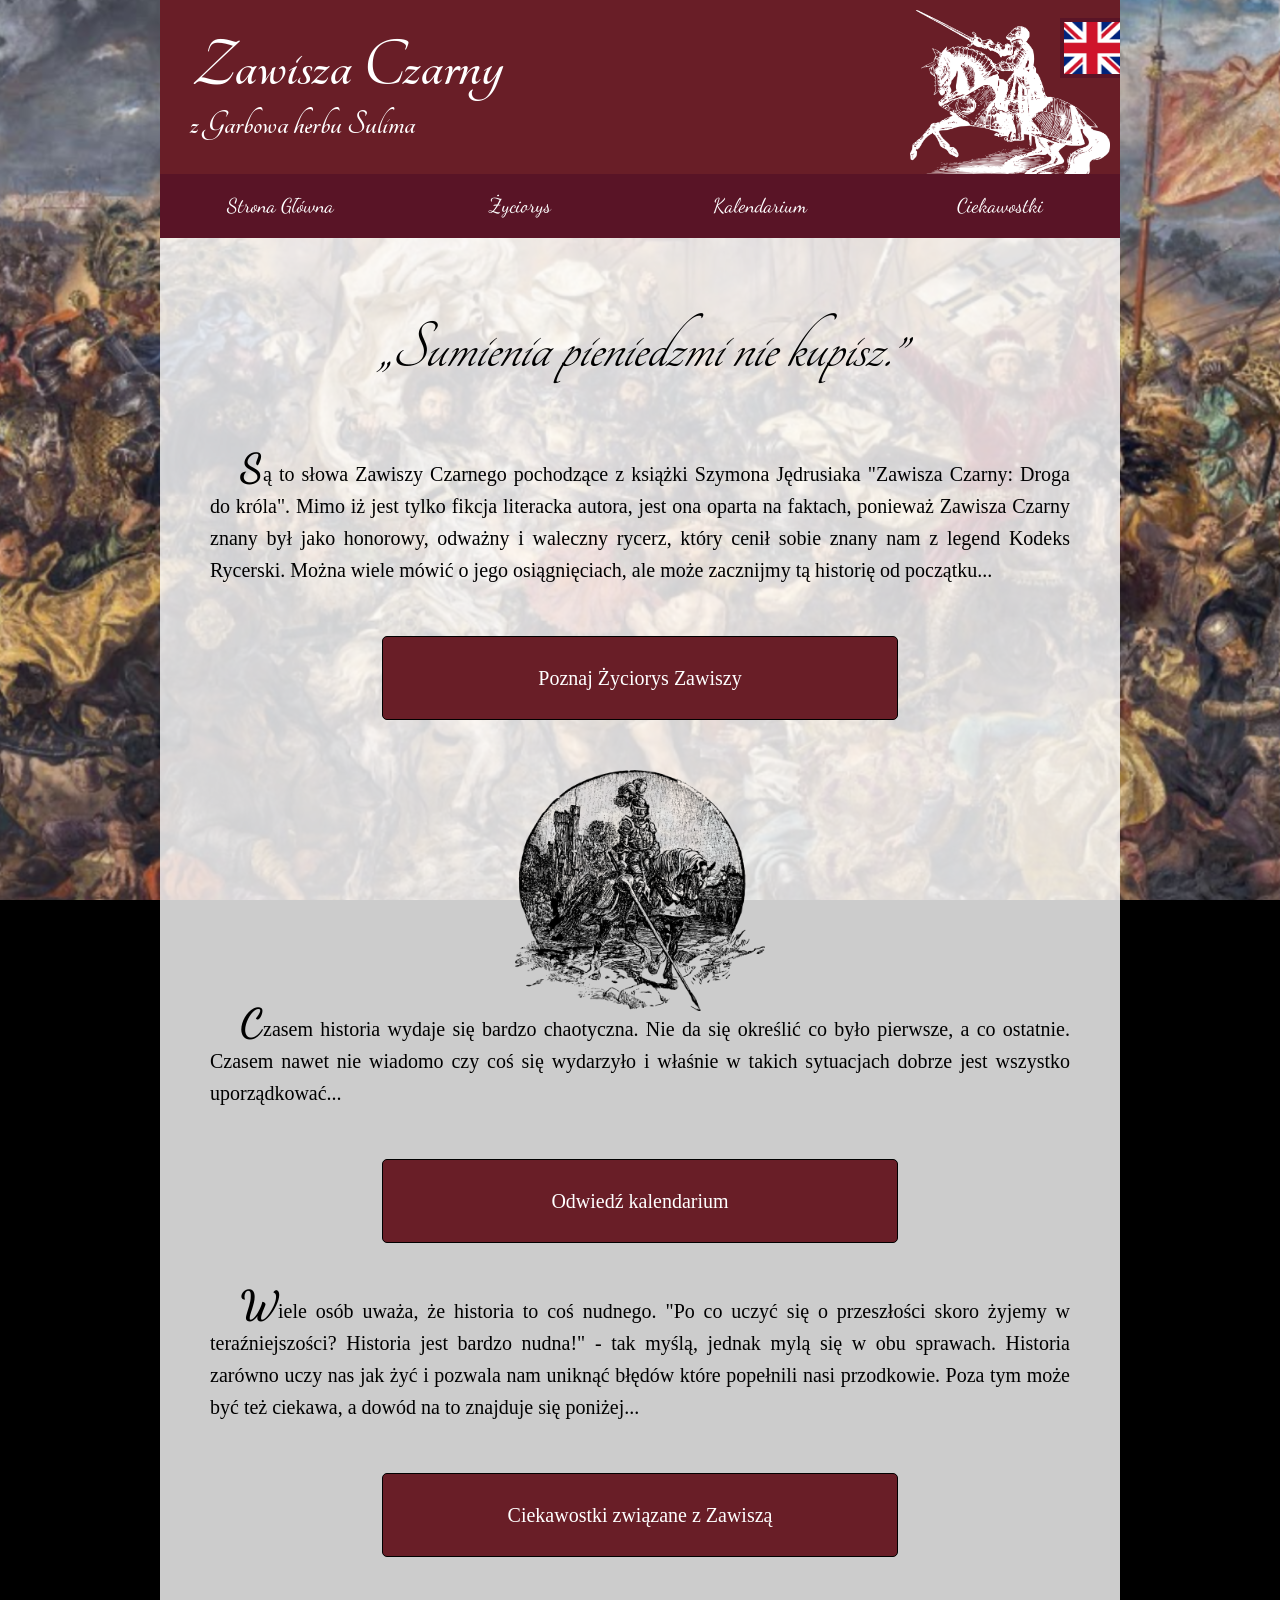
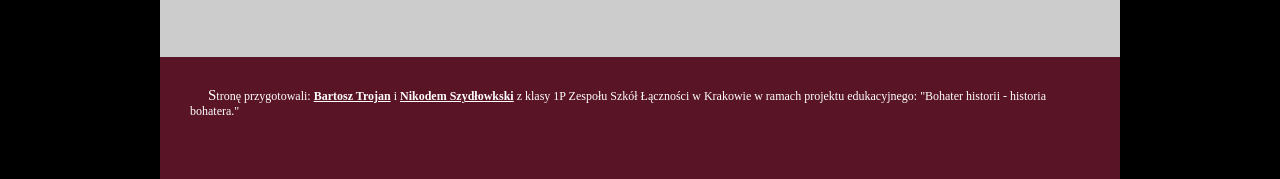
<file: Index.html>
<!DOCTYPE html>
<html lang="pl">
	<head>
		<meta name="viewport" content="width=device-width, initial-scale=1"/>
        <meta charset="UTF-8"/>
		<title>Zawisza Czarny</title>
        <link rel="icon" href="grafiki/ikona-helm.png" />
        <link rel="stylesheet" href="css/CSS.css">
		<style>
			@import url('https://fonts.googleapis.com/css2?family=Dancing+Script:wght@500&family=Tangerine:wght@700&display=swap');
		.dark{
				width: 250px;
				margin-left: auto;
				margin-right: auto;
				display: block;
			}
			q{
				font-style: italic;
				font-size: 70px;
			}
			.cytat{	
				width: 80%;
				position: relative;
				text-align: center;
				margin-left: auto;
				margin-right: auto;
				margin-bottom: 50px;
			}
			.link a {
				transition: color .3s
			}
			
			.link{
				width: 60%;
				height: auto;
				margin: 50px auto;
				text-align: center;
				border-radius: 5px;
				border: 0.5px solid black;
				display: flex;
				justify-content: center;
				align-items: center;
				background: #691E27;
				padding: 5px 10px;
				transition: background-color .3s, border .3s;
			}
			.link:hover{
				background-color: #6B0021;
			}


			
			@media (max-width: 836px){
				q{
					font-size: 50px;
				}
				.cytat{
					top: -100px;
					margin-bottom: 0;
				}
			}
			@media (max-width: 467px){
				q{
					font-size: 35px;
				}
				.cytat{
					margin-top: 0;
					margin-bottom: 0;
					top: -100px;
				}
				.link{
					width: 80%;
				}
				.link a{
					font-size: 15px;
				}
				.dark{
					width: 40%;
				}
			}
			@media (max-width: 300px){
				q{
					font-size: 25px;
				}
				.cytat{
					top: -60px;
					margin-bottom: 0;
				}
				.link{
					width: 100%;
				}
				.link a{
					font-size: 10px;
				}

			}
			@media (max-width: 120px){
				q{
					font-size: 15px;
				}
				.cytat{
					margin-bottom: 20px;
					top: -60px;
				}
				.link{
					width: 100%;
				}
				.link a{
					font-size: 5px;
				}
				.dark{
					width: 80%; 
				}
			}
		</style>
	</head>
	<body>
		<div class="pudlo">
            <header> 
			<h1 class="title">Zawisza Czarny</h1><h2 class="title2">z Garbowa herbu Sulima</h2> 
			<img src="grafiki/horse_rider.png" alt="Horse Rider image" class="horse" width="200" height="180">
			</header>
				<div class="dropdownmenu">
					<img src="grafiki/menu.png" alt="Menu" class="hamburger">
					<nav class="menu2">
					<ul class="lis">
						<li class="zwijane"><a href="#" class="home1">Strona Główna</a></li>
						<li class="zwijane"><a href="podstrony/Zyciorys.html" class="home1">Życiorys</a></li>
						<li class="zwijane"><a href="podstrony/Kalendarium.html" class="home1">Kalendarium</a></li>
						<li class="zwijane"><a href="podstrony/Ciekawostki.html" class="home1">Ciekawostki</a></li>
					</ul>
					</nav>
				</div>
            <nav class="menu">
                <ul class="lis">
                    <li><a href="#" class="home">Strona Główna</a></li>
                    <li><a href="podstrony/Zyciorys.html" class="home">Życiorys</a></li>
                    <li><a href="podstrony/Kalendarium.html" class="home">Kalendarium</a></li>
                    <li><a href="podstrony/Ciekawostki.html" class="home">Ciekawostki</a></li>
                </ul>
            </nav>
            <div class="tresc">
				<div class="eng">
					<a href="ENG/Index.html"><img src="grafiki/en.jpg" alt="EN"></a>
				</div>
				<div class="cytat"><q>Sumienia pieniedzmi nie kupisz.</q></div>
				<p class="wstep">
					Są to słowa Zawiszy Czarnego pochodzące z książki Szymona Jędrusiaka "Zawisza Czarny: Droga do króla". 
					Mimo iż jest tylko fikcja literacka autora, jest ona oparta na faktach, ponieważ Zawisza Czarny znany był jako honorowy, odważny i waleczny 
					rycerz, który cenił sobie znany nam z legend Kodeks Rycerski. Można wiele mówić o jego osiągnięciach, ale może zacznijmy tą historię od początku...
				</p>
				<div class="link"><a href="podstrony/Zyciorys.html">Poznaj Życiorys Zawiszy</a></div>
				<img src="grafiki/knig.png" alt="Dark Knight" class="dark">
				<p>Czasem historia wydaje się bardzo chaotyczna. Nie da się określić co było pierwsze, a co ostatnie. Czasem nawet nie wiadomo czy coś się wydarzyło i właśnie w takich sytuacjach dobrze jest wszystko uporządkować...</p>
				<div class="link"><a href="podstrony/Kalendarium.html">Odwiedź kalendarium</a></div>
				<p>Wiele osób uważa, że historia to coś nudnego. "Po co uczyć się o przeszłości skoro
					żyjemy w teraźniejszości? Historia jest bardzo nudna!" - tak myślą, jednak mylą się w obu sprawach.
					Historia zarówno uczy nas jak żyć i pozwala nam uniknąć błędów które popełnili nasi przodkowie. 
					Poza tym może być też ciekawa, a dowód na to znajduje się poniżej...
				</p>
				<div class="link"><a href="podstrony/Ciekawostki.html">Ciekawostki związane z Zawiszą</a></div>
			</div>
			<footer>
				<p class="stopka">Stronę przygotowali: <strong>Bartosz Trojan</strong> i 
				<strong>Nikodem Szydłowkski</strong> z klasy 1P Zespołu Szkół Łączności w Krakowie
				w ramach projektu edukacyjnego: "Bohater historii - historia bohatera."</p>
			</footer>
		
		</div>
	
	<div class="loader_bg">
	<div class="loader"></div>
	</div>
	<script src="https://cdnjs.cloudflare.com/ajax/libs/jquery/3.4.1/jquery.min.js"></script>
    <script>
        setTimeout(function(){
            $('.loader_bg').fadeToggle();
        }, 1500);
	</script>
	
	</body>
</html>
</file>
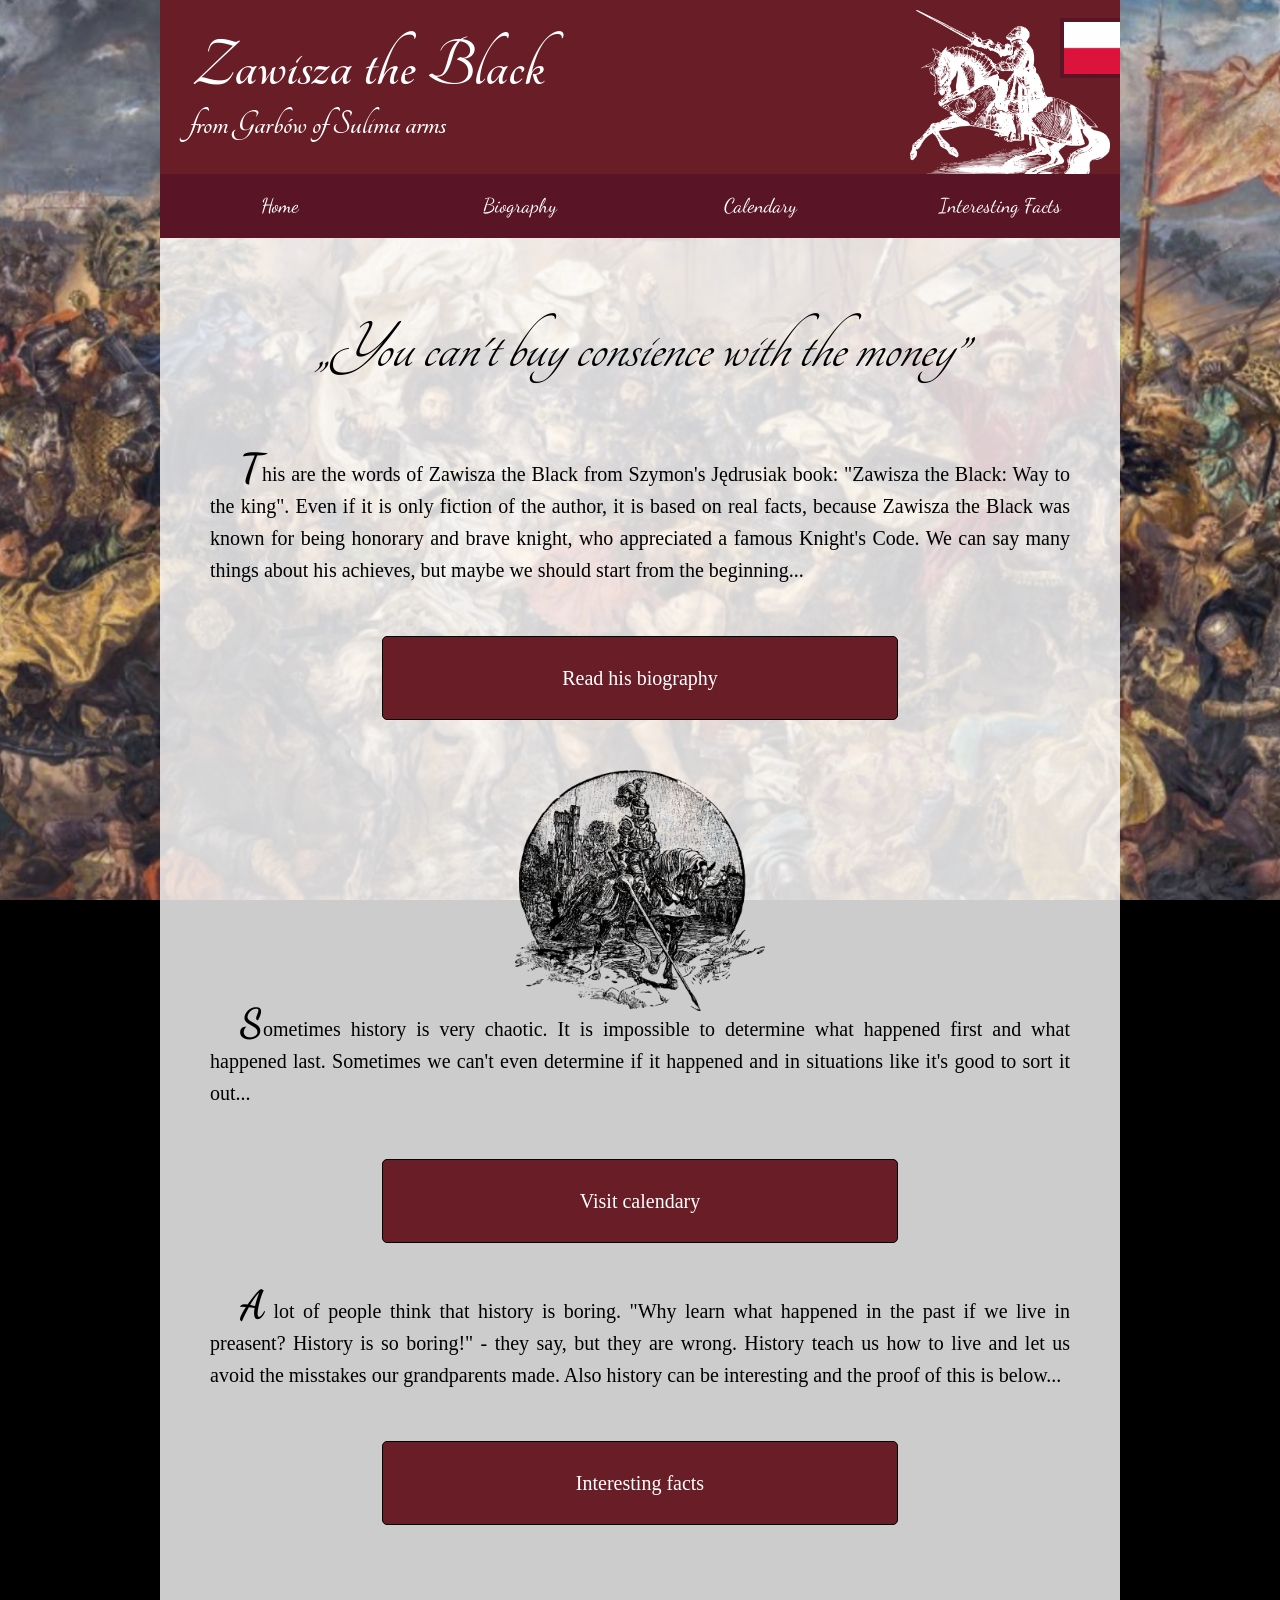
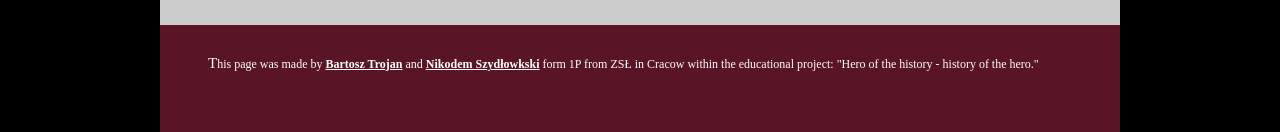
<file: ENG/Index.html>
<!DOCTYPE html>
<html lang="pl">
	<head>
		<meta name="viewport" content="width=device-width, initial-scale=1"/>
        <meta charset="UTF-8"/>
		<title>Zawisza the Black</title>
        <link rel="icon" href="../grafiki/ikona-helm.png" />
        <link rel="stylesheet" href="../css/CSS.css">
		<style>
			@import url('https://fonts.googleapis.com/css2?family=Dancing+Script:wght@500&family=Tangerine:wght@700&display=swap');
			.dark{
				width: 250px;
				margin-left: auto;
				margin-right: auto;
				display: block;
			}
			q{
				font-style: italic;
				font-size: 70px;
			}
			.cytat{	
				width: 80%;
				position: relative;
				text-align: center;
				margin-left: auto;
				margin-right: auto;
				margin-bottom: 50px;

			}
			.link a {
				transition: color .3s
			}
			
			.link{
				width: 60%;
				height: auto;
				margin: 50px auto;
				text-align: center;
				border-radius: 5px;
				border: 0.5px solid black;
				display: flex;
				justify-content: center;
				align-items: center;
				background: #691E27;
				padding: 5px 10px;
				transition: background-color .3s, border .3s;
			}
			.link:hover{
				background-color: #6B0021;
			}


			
			@media (max-width: 836px){
				q{
					font-size: 50px;
				}
				.cytat{
					top: -100px;
					margin-bottom: 0;
				}
			}
			@media (max-width: 467px){
				q{
					font-size: 35px;
				}
				.cytat{
					margin-top: 0;
					margin-bottom: 0;
					top: -100px;
				}
				.link{
					width: 80%;
				}
				.link a{
					font-size: 15px;
				}
				.dark{
					width: 40%;
				}
			}
			@media (max-width: 300px){
				q{
					font-size: 25px;
				}
				.cytat{
					top: -60px;
					margin-bottom: 0;
				}
				.link{
					width: 100%;
				}
				.link a{
					font-size: 10px;
				}

			}
			@media (max-width: 120px){
				q{
					font-size: 15px;
				}
				.cytat{
					margin-bottom: 20px;
					top: -60px;
				}
				.link{
					width: 100%;
				}
				.link a{
					font-size: 5px;
				}
				.dark{
					width: 80%; 
				}
			}
		</style>
	</head>
	<body>
        <div class="pudlo">
            <header> 
			<h1 class="title">Zawisza the Black</h1><h2 class="title2">from Garbów of Sulima arms</h2> 
			<img src="../grafiki/horse_rider.png" alt="Horse Rider image" class="horse" width="200" height="180">
			</header>
				<div class="dropdownmenu">
					<img src="../grafiki/menu.png" alt="Menu" class="hamburger">
					<nav class="menu2">
					<ul class="lis">
						<li class="zwijane"><a href="#" class="home1">Home</a></li>
						<li class="zwijane"><a href="podstrony/Zyciorys.html" class="home1">Biography</a></li>
						<li class="zwijane"><a href="podstrony/Kalendarium.html" class="home1">Calendary</a></li>
						<li class="zwijane"><a href="podstrony/Ciekawostki.html" class="home1">Interesting Facts</a></li>
					</ul>
					</nav>
				</div>
            <nav class="menu">
                <ul class="lis">
                    <li><a href="#" class="home">Home</a></li>
                    <li><a href="podstrony/Zyciorys.html" class="home">Biography</a></li>
                    <li><a href="podstrony/Kalendarium.html" class="home">Calendary</a></li>
                    <li><a href="podstrony/Ciekawostki.html" class="home">Interesting Facts</a></li>
                </ul>
            </nav>
            <div class="tresc">
				<div class="eng">
					<a href="../Index.html"><img src="../grafiki/pl.jpg" alt="PL"></a>
				</div>
				<div class="cytat"><q>You can't buy consience with the money</q></div>
				<p class="wstep">
					This are the words of Zawisza the Black from Szymon's Jędrusiak book: "Zawisza the Black: Way to the king".
					Even if it is only fiction of the author, it is based on real facts, because Zawisza the Black was known for being honorary and brave
					knight, who appreciated a famous Knight's Code. We can say many things about his achieves, but maybe we should start from the beginning...
				</p>
				<div class="link"><a href="podstrony/Zyciorys.html">Read his biography</a></div>
				<img src="../grafiki/knig.png" alt="Dark Knight" class="dark">
				<p>Sometimes history is very chaotic. It is impossible to determine what happened first and what happened last. Sometimes we can't even determine if it happened and in situations like it's good to sort it out...</p>
				<div class="link"><a href="podstrony/Kalendarium.html">Visit calendary</a></div>
				<p>A lot of people think that history is boring. "Why learn what happened in the past if
					we live in preasent? History is so boring!" - they say, but they are wrong.
					History teach us how to live and let us avoid the misstakes our grandparents made. 
					Also history can be interesting and the proof of this is below...
				</p>
				<div class="link"><a href="podstrony/Ciekawostki.html">Interesting facts</a></div>
			</div>
			<footer>
				<p class="stopka">This page was made by <strong>Bartosz Trojan</strong> and 
				<strong>Nikodem Szydłowkski</strong> form 1P from ZSŁ in Cracow within the educational project: "Hero of the history - history of the hero."<p>
			</footer>

		</div>
	
	<div class="loader_bg">
	<div class="loader"></div>
	</div>
	<script src="https://cdnjs.cloudflare.com/ajax/libs/jquery/3.4.1/jquery.min.js"></script>
    <script>
        setTimeout(function(){
            $('.loader_bg').fadeToggle();
        }, 1500);
	</script>
	
	</body>
</html>
</file>
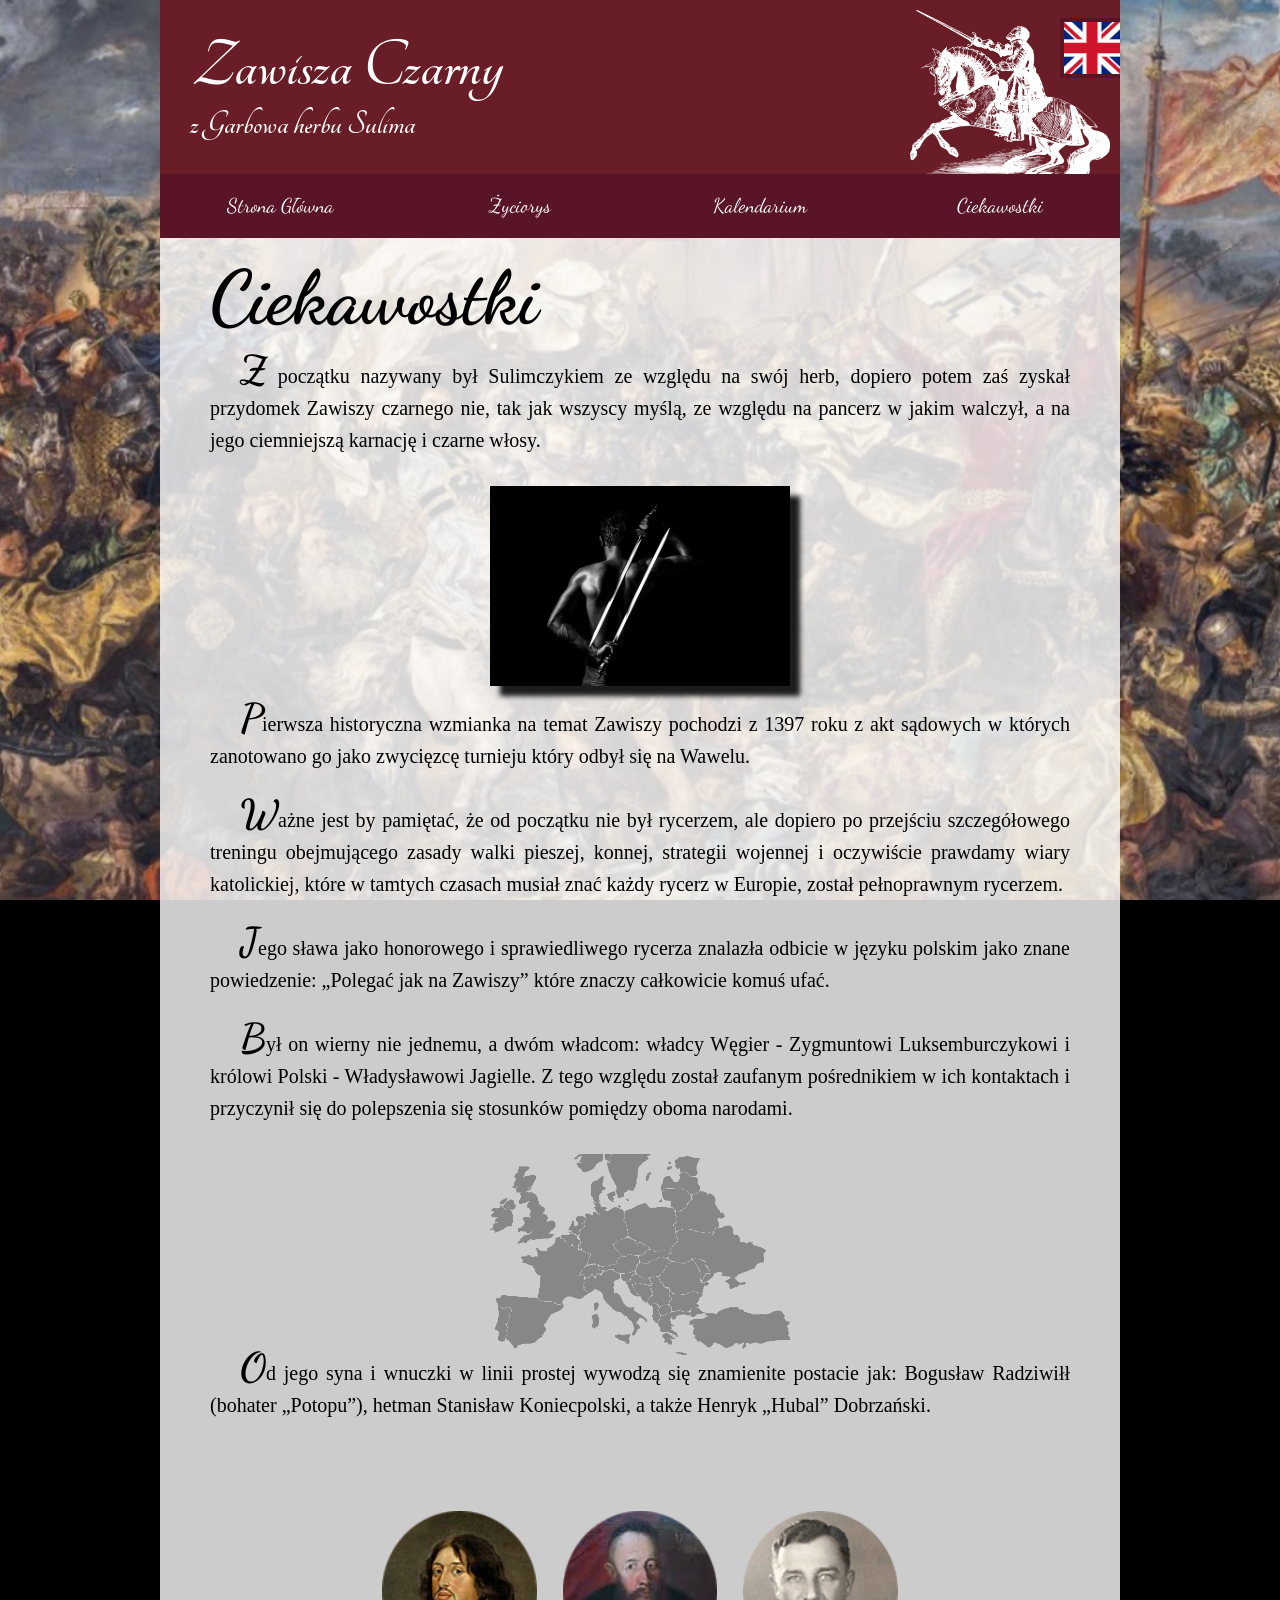
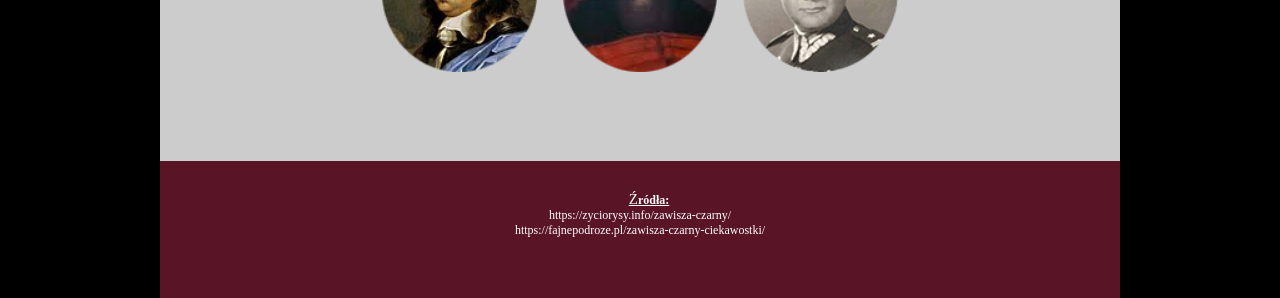
<file: podstrony/Ciekawostki.html>
<!DOCTYPE html>
<html lang="pl">
	<head>
		<meta name="viewport" content="width=device-width, initial-scale=1"/>
        <meta charset="UTF-8"/>
		<title>Zawisza Czarny</title>
        <link rel="icon" href="../grafiki/ikona-helm.png" />
        <link rel="stylesheet" href="../css/CSS.css">
		<style>
			.kn{
				width: 300px;
				height: auto;
				margin-left: auto;
				margin-right: auto;
				display: block;
				box-shadow: 10px 10px 5px #1c1c1c;
			}
			.eu{
				width: 300px;
				height: auto;
				margin-left: auto;
				margin-right: auto;
				display: block;
			}
			.radz{
				display: block;
				position: absolute;
				width: 30%;
				height: auto;
				left: 0;
			}
			.koniec{
				display: block;
				position: absolute;
				width: 30%;
				height: auto;
				left: 35%;
			}
			.hub{
				display: block;
				position: absolute;
				width: 30%;
				height: auto;
				right: 0;
			}
			.obrazki{
				position: relative;
				width: 60%;
				height: 200px;
				margin-left: auto;
				margin-right: auto;
			}
			.last{
				margin-bottom: 90px;
			}
			@media (max-width: 836px){
				.last{
				margin-bottom: 30px;
			}
				.obrazki{
					width: 80%;
					height: 150px;
				}
			}
			@media (max-width: 467px){
				.kn{
				width: 100%;
				}
				.obrazki{
					height: 100px;
				}
				.last{
					margin-bottom: 20px;
				}
				.eu{
					width: 100%;
				}
			}
			@media (max-width: 180px){
				.obrazki{
					height: 50px;
				}
			}
		</style>
	</head>
	<body>
        <div class="pudlo">
            <header> 
			<h1 class="title">Zawisza Czarny</h1><h2 class="title2">z Garbowa herbu Sulima</h2> 
			<img src="../grafiki/horse_rider.png" alt="Horse Rider image" class="horse" width="200" height="180">
			</header>
				<div class="dropdownmenu">
					<img src="../grafiki/menu.png" alt="Menu" class="hamburger">
					<nav class="menu2">
					<ul class="lis">
						<li class="zwijane"><a href="../Index.html" class="home1">Strona Główna</a></li>
						<li class="zwijane"><a href="Zyciorys.html" class="home1">Życiorys</a></li>
						<li class="zwijane"><a href="Kalendarium.html" class="home1">Kalendarium</a></li>
						<li class="zwijane"><a href="#" class="home1">Ciekawostki</a></li>
					</ul>
					</nav>
				</div>
            <nav class = "menu">
                <ul class="lis">
                    <li><a href="../Index.html" class="home">Strona Główna</a></li>
                    <li><a href="Zyciorys.html" class="home">Życiorys</a></li>
                    <li><a href="Kalendarium.html" class="home">Kalendarium</a></li>
                    <li><a href="#" class="home">Ciekawostki</a></li>
                </ul>
            </nav>
            <div class="tresc">
				<div class="eng">
					<a href="../ENG/podstrony/Ciekawostki.html"><img src="../grafiki/en.jpg" alt="EN"></a>
				</div>
				<h3>Ciekawostki</h3>
				<p>Z początku nazywany był Sulimczykiem ze względu na swój herb, dopiero potem zaś zyskał przydomek Zawiszy czarnego nie, tak jak wszyscy myślą, ze względu na pancerz w jakim walczył, a na jego ciemniejszą karnację i czarne włosy.</p>
				<img src="../grafiki/knight.jpg" alt="knight" class="kn">
				<p class="knt">Pierwsza historyczna wzmianka na temat Zawiszy pochodzi z 1397 roku z akt sądowych w których zanotowano go jako zwycięzcę turnieju który odbył się na Wawelu.</p>
				<p>Ważne jest by pamiętać, że od początku nie był rycerzem, ale dopiero po przejściu szczegółowego treningu obejmującego zasady walki pieszej, konnej, strategii wojennej i oczywiście prawdamy wiary katolickiej, które w tamtych czasach musiał znać każdy rycerz w Europie, został pełnoprawnym rycerzem.</p>
				<p>Jego sława jako honorowego i sprawiedliwego rycerza znalazła odbicie w języku polskim jako znane powiedzenie: „Polegać jak na Zawiszy” które znaczy całkowicie komuś ufać.</p>
				<p>Był on wierny nie jednemu, a dwóm władcom: władcy Węgier - Zygmuntowi Luksemburczykowi i królowi Polski - Władysławowi Jagielle. Z tego względu został zaufanym pośrednikiem w ich kontaktach i przyczynił się do polepszenia się stosunków pomiędzy oboma narodami.</p>
				<img src="../grafiki/europe.png" alt="map" class="eu">
				<p class="last">Od jego syna i wnuczki w linii prostej wywodzą się znamienite postacie jak: Bogusław Radziwiłł (bohater „Potopu”), hetman Stanisław Koniecpolski, a także Henryk „Hubal” Dobrzański.</p>
				<div class="obrazki">
					<img src="../grafiki/radziewil.png" alt="radziwil" class="radz">
					<img src="../grafiki/koniecpolski.png" alt="koniecpolski" class="koniec">
					<img src="../grafiki/hubala.png" alt="hubala" class="hub">
				</div>
			</div>
			<footer>
				<p class="stopka" class="stopka" style="text-align: center;"><strong>Źródła:</strong> <br/> https://zyciorysy.info/zawisza-czarny/ <br/> https://fajnepodroze.pl/zawisza-czarny-ciekawostki/</p>
				</footer>

		</div>
	<div class="loader_bg">
	<div class="loader"></div>
	</div>
	<script src="https://cdnjs.cloudflare.com/ajax/libs/jquery/3.4.1/jquery.min.js"></script>
    <script>
        setTimeout(function(){
            $('.loader_bg').fadeToggle();
        }, 1500);
	</script>
	</body>
</html>
</file>
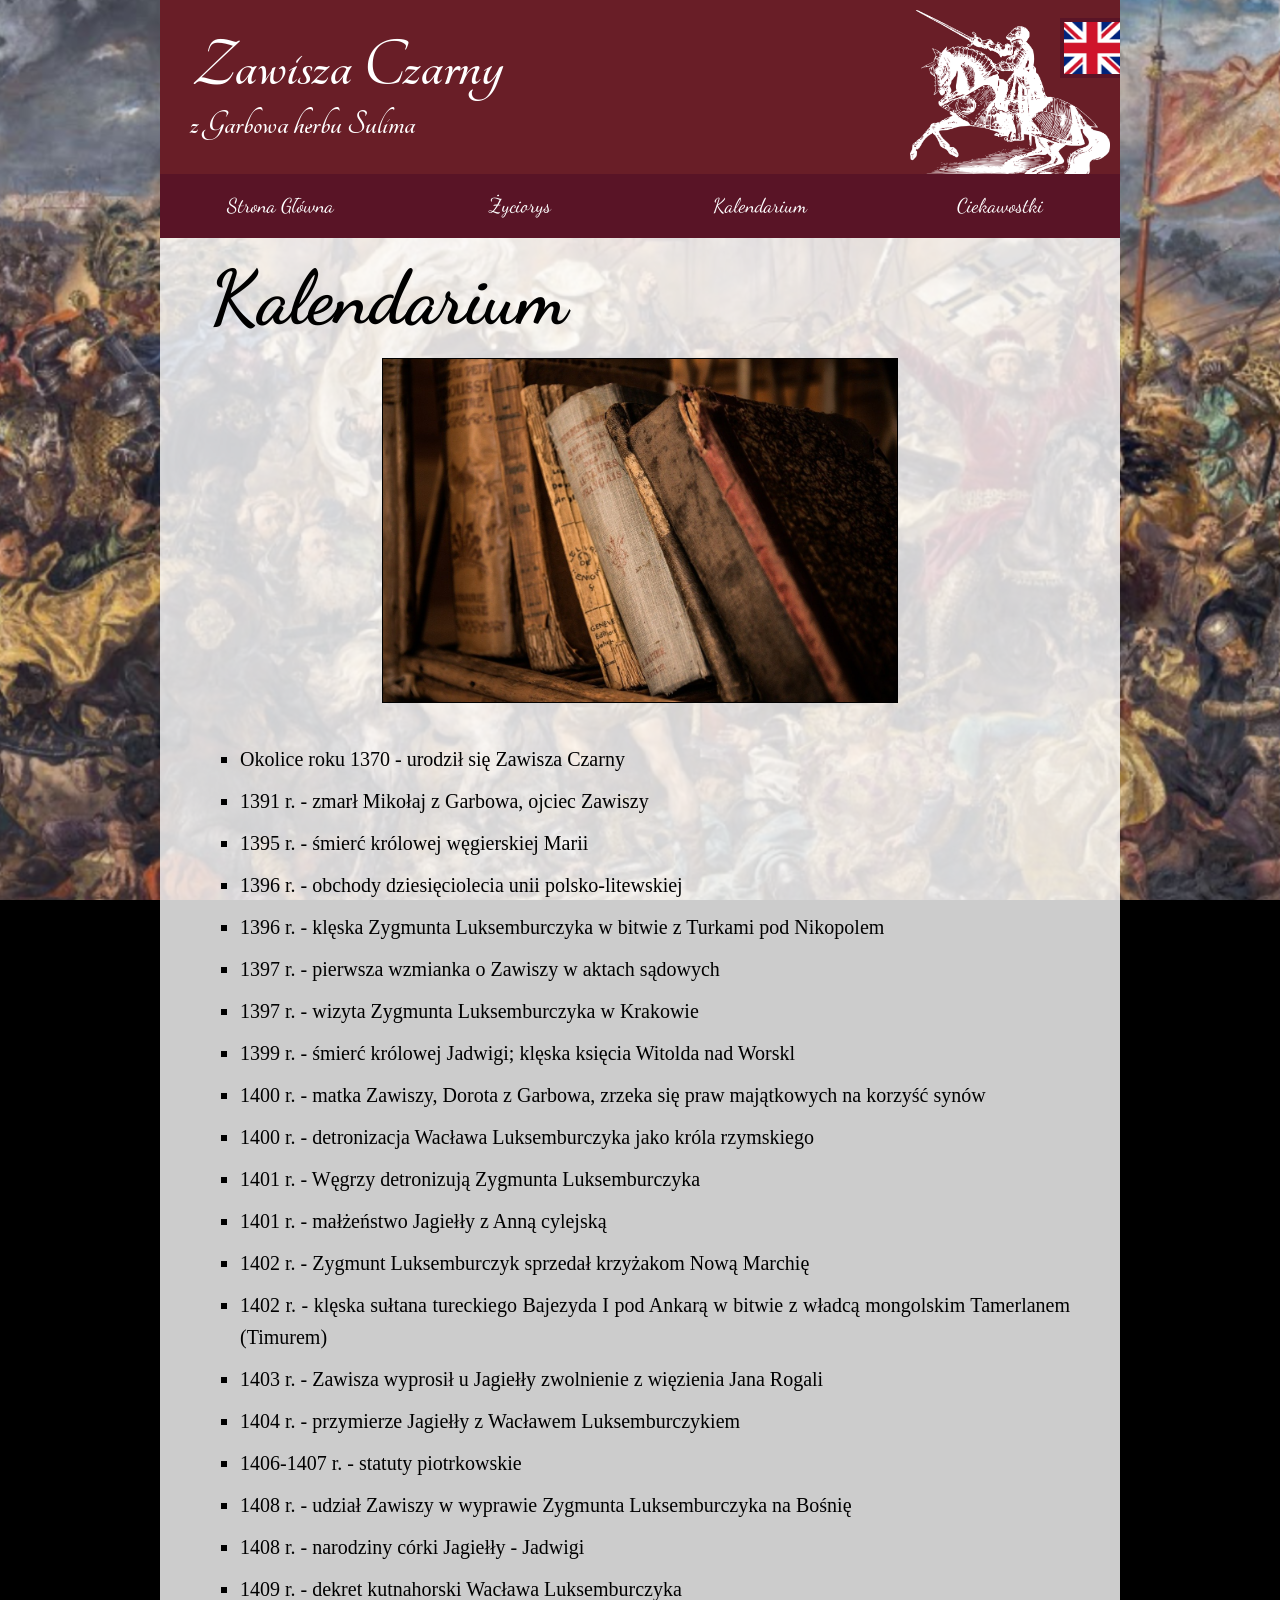
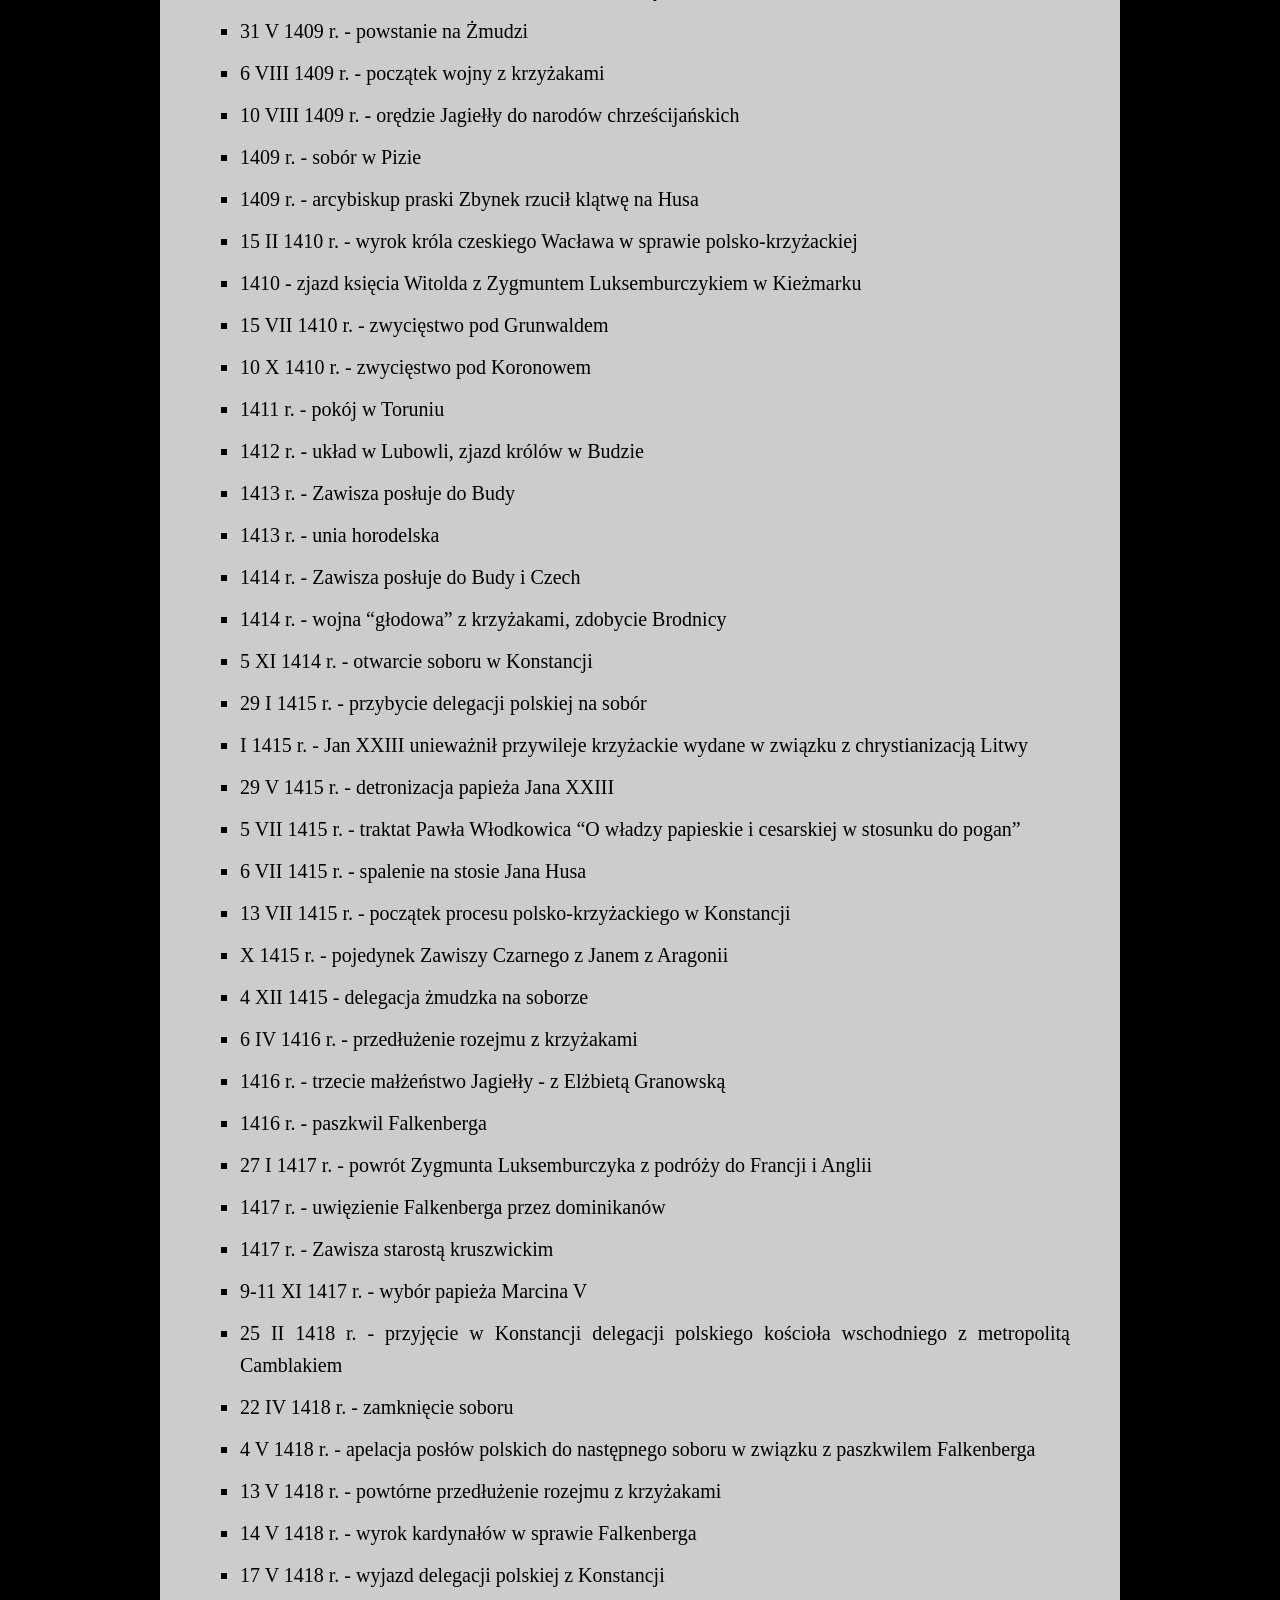
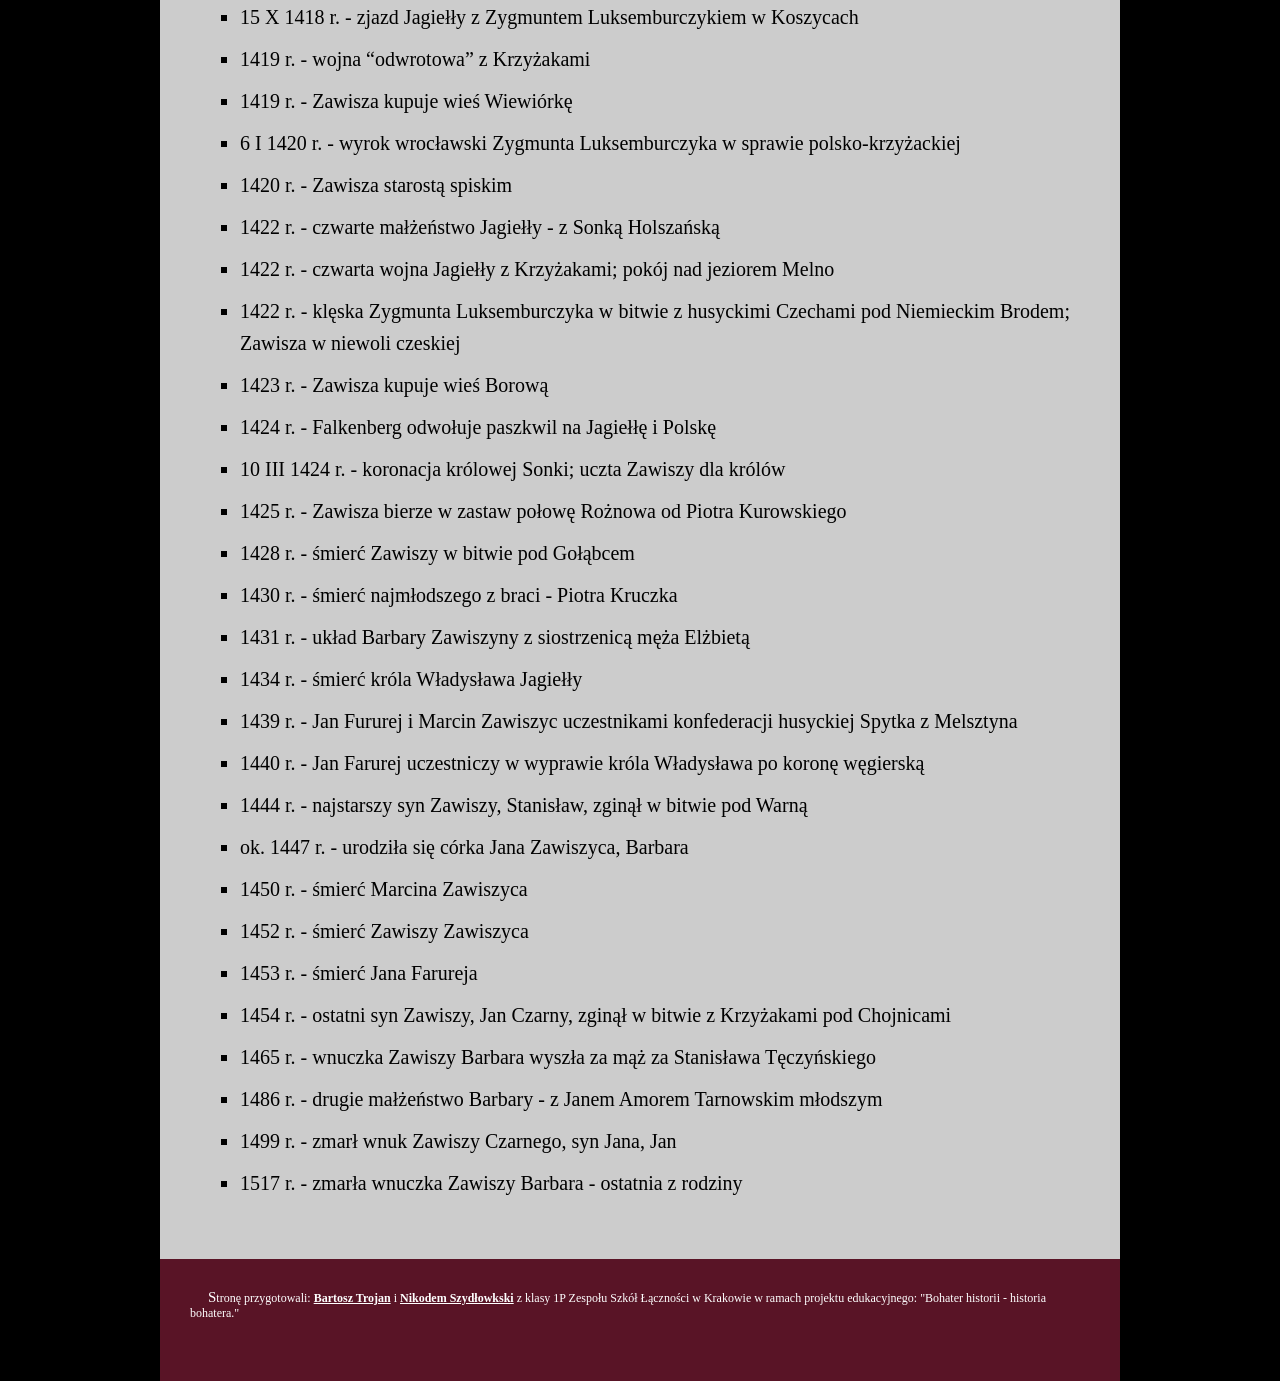
<file: podstrony/Kalendarium.html>
<!DOCTYPE html>
<html lang="pl">
	<head>
		<meta name="viewport" content="width=device-width, initial-scale=1"/>
        <meta charset="UTF-8"/>
		<title>Zawisza Czarny</title>
        <link rel="icon" href="../grafiki/ikona-helm.png" />
        <link rel="stylesheet" href="../css/CSS.css">
		<style>
			.lista{
				margin-left: 30px;
				list-style-type: square;
				margin-top: 40px;
			}
			.lista li{
				margin: 10px auto;
			}
			.dropdownmenu{
					position: absolute;
				}
			.books{
				width: 60%;
				display: block;
				margin-left: auto;
				margin-right: auto;
				border: 1px solid black;
			}
			@media(max-width: 960px){
				.books{
					margin-top: 150px;
				}
			}
			@media (max-width: 300px){
				.lista{
					font-size: 8px;
					margin-top: 40px;
					margin-left: 10px;
					
				}
				.books{
					width: 80%;
					margin-top: 80px;
				}
			}
			@media (max-width: 120px){
				.lista li{
					font-size: 5px;
				}
			}
		</style>
	</head>
	<body>
        <div class="pudlo">
            <header> 
			<h1 class="title">Zawisza Czarny</h1><h2 class="title2">z Garbowa herbu Sulima</h2> 
			<img src="../grafiki/horse_rider.png" alt="Horse Rider image" class="horse" width="200" height="180">
			</header>
				<div class="dropdownmenu">
					<img src="../grafiki/menu.png" alt="Menu" class="hamburger">
					<nav class="menu2">
					<ul class="lis">
						<li class="zwijane"><a href="../Index.html" class="home1">Strona Główna</a></li>
						<li class="zwijane"><a href="Zyciorys.html" class="home1">Życiorys</a></li>
						<li class="zwijane"><a href="#" class="home1">Kalendarium</a></li>
						<li class="zwijane"><a href="Ciekawostki.html" class="home1">Ciekawostki</a></li>
					</ul>
					</nav>
				</div>
            <nav class="menu">
                <ul class="lis">
                    <li><a href="../Index.html" class="home">Strona Główna</a></li>
                    <li><a href="Zyciorys.html" class="home">Życiorys</a></li>
                    <li><a href="#" class="home">Kalendarium</a></li>
                    <li><a href="Ciekawostki.html" class="home">Ciekawostki</a></li>
                </ul>
            </nav>
            <div class="tresc">
				<div class="eng">
					<a href="../ENG/podstrony/Kalendarium.html"><img src="../grafiki/en.jpg" alt="EN"></a>
				</div>
				<h3>Kalendarium</h3>
				<img src="../grafiki/books.jpg" alt="books" class="books">
				<ul class="lista">
					<li>Okolice roku 1370 - urodził się Zawisza Czarny</li>
					<li>1391 r. - zmarł Mikołaj z Garbowa, ojciec Zawiszy</li>
					<li>1395 r. - śmierć królowej węgierskiej Marii</li>
					<li>1396 r. - obchody dziesięciolecia unii polsko-litewskiej</li>
					<li>1396 r. - klęska Zygmunta Luksemburczyka w bitwie z Turkami pod Nikopolem</li>
					<li>1397 r. - pierwsza wzmianka o Zawiszy w aktach sądowych</li>
					<li>1397 r. - wizyta Zygmunta Luksemburczyka w Krakowie</li>
					<li>1399 r. - śmierć królowej Jadwigi; klęska księcia Witolda nad Worskl</li>
					<li>1400 r. - matka Zawiszy, Dorota z Garbowa, zrzeka się praw majątkowych na korzyść synów</li>
					<li>1400 r. - detronizacja Wacława Luksemburczyka jako króla rzymskiego</li>
					<li>1401 r. - Węgrzy detronizują Zygmunta Luksemburczyka</li>
					<li>1401 r. - małżeństwo Jagiełły z Anną cylejską</li>
					<li>1402 r. - Zygmunt Luksemburczyk sprzedał krzyżakom Nową Marchię</li>
					<li>1402 r. - klęska sułtana tureckiego Bajezyda I pod Ankarą w bitwie z władcą mongolskim Tamerlanem (Timurem)</li>
					<li>1403 r. - Zawisza wyprosił u Jagiełły zwolnienie z więzienia Jana Rogali</li>
					<li>1404 r. - przymierze Jagiełły z Wacławem Luksemburczykiem</li>
					<li>1406-1407 r. - statuty piotrkowskie</li>
					<li>1408 r. - udział Zawiszy w wyprawie Zygmunta Luksemburczyka na Bośnię</li>
					<li>1408 r. - narodziny córki Jagiełły - Jadwigi</li>
					<li>1409 r. - dekret kutnahorski Wacława Luksemburczyka</li>
					<li>31 V 1409 r. - powstanie na Żmudzi</li>
					<li>6 VIII 1409 r. - początek wojny z krzyżakami</li>
					<li>10 VIII 1409 r. - orędzie Jagiełły do narodów chrześcijańskich</li>
					<li>1409 r. - sobór w Pizie</li>
					<li>1409 r. - arcybiskup praski Zbynek rzucił klątwę na Husa</li>
					<li>15 II 1410 r. - wyrok króla czeskiego Wacława w sprawie polsko-krzyżackiej</li>
					<li>1410 - zjazd księcia Witolda z Zygmuntem Luksemburczykiem w Kieżmarku</li>
					<li>15 VII 1410 r. - zwycięstwo pod Grunwaldem</li>
					<li>10 X 1410 r. - zwycięstwo pod Koronowem</li>
					<li>1411 r. - pokój w Toruniu</li>
					<li>1412 r. - układ w Lubowli, zjazd królów w Budzie</li>
					<li>1413 r. - Zawisza posłuje do Budy</li>
					<li>1413 r. - unia horodelska</li>
					<li>1414 r. - Zawisza posłuje do Budy i Czech</li>
					<li>1414 r. - wojna “głodowa” z krzyżakami, zdobycie Brodnicy</li>
					<li>5 XI 1414 r. - otwarcie soboru w Konstancji</li>
					<li>29 I 1415 r. - przybycie delegacji polskiej na sobór</li>
					<li>I 1415 r. - Jan XXIII unieważnił przywileje krzyżackie wydane w związku z chrystianizacją Litwy</li>
					<li>29 V 1415 r. - detronizacja papieża Jana XXIII</li>
					<li>5 VII 1415 r. - traktat Pawła Włodkowica “O władzy papieskie i cesarskiej w stosunku do pogan”</li>
					<li>6 VII 1415 r. - spalenie na stosie Jana Husa</li>
					<li>13 VII 1415 r. - początek procesu polsko-krzyżackiego w Konstancji</li>
					<li>X 1415 r. - pojedynek Zawiszy Czarnego z Janem z Aragonii</li>
					<li>4 XII 1415 - delegacja żmudzka na soborze</li>
					<li>6 IV 1416 r. - przedłużenie rozejmu z krzyżakami</li>
					<li>1416 r. - trzecie małżeństwo Jagiełły - z Elżbietą Granowską</li>
					<li>1416 r. - paszkwil Falkenberga</li>
					<li>27 I 1417 r. - powrót Zygmunta Luksemburczyka z podróży do Francji i Anglii</li>
					<li>1417 r. - uwięzienie Falkenberga przez dominikanów</li>
					<li>1417 r. - Zawisza starostą kruszwickim</li>
					<li>9-11 XI 1417 r. - wybór papieża Marcina V</li>
					<li>25 II 1418 r.  - przyjęcie w  Konstancji delegacji polskiego kościoła wschodniego z metropolitą Camblakiem</li>
					<li>22 IV 1418 r. - zamknięcie soboru</li>
					<li>4 V 1418 r. - apelacja posłów polskich do następnego soboru w związku z paszkwilem Falkenberga</li>
					<li>13 V 1418 r. - powtórne przedłużenie rozejmu z krzyżakami</li>
					<li>14 V 1418 r. - wyrok kardynałów w sprawie Falkenberga</li>
					<li>17 V 1418 r. - wyjazd delegacji polskiej z Konstancji</li>
					<li>15 X 1418 r. - zjazd Jagiełły z Zygmuntem Luksemburczykiem w Koszycach</li>
					<li>1419 r. - wojna “odwrotowa” z Krzyżakami</li>
					<li>1419 r. - Zawisza kupuje wieś Wiewiórkę</li>
					<li>6 I 1420 r. - wyrok wrocławski Zygmunta Luksemburczyka w sprawie polsko-krzyżackiej</li>
					<li>1420 r. - Zawisza starostą spiskim</li>
					<li>1422 r. -  czwarte małżeństwo Jagiełły - z Sonką Holszańską</li>
					<li>1422 r. - czwarta wojna Jagiełły z Krzyżakami; pokój nad jeziorem Melno</li>
					<li>1422 r. - klęska Zygmunta Luksemburczyka w bitwie z husyckimi Czechami pod Niemieckim Brodem; Zawisza w niewoli czeskiej</li>
					<li>1423 r. - Zawisza kupuje wieś Borową</li>
					<li>1424 r. - Falkenberg odwołuje paszkwil na Jagiełłę i Polskę</li>
					<li>10 III 1424 r. - koronacja królowej Sonki; uczta Zawiszy dla królów</li>
					<li>1425 r. - Zawisza bierze w zastaw połowę Rożnowa od Piotra Kurowskiego</li>
					<li>1428 r. - śmierć Zawiszy w bitwie pod Gołąbcem</li>
					<li>1430 r. - śmierć najmłodszego z braci - Piotra Kruczka</li>
					<li>1431 r. - układ Barbary Zawiszyny z siostrzenicą męża Elżbietą </li>
					<li>1434 r. - śmierć króla Władysława Jagiełły</li>
					<li>1439 r. - Jan Fururej i Marcin Zawiszyc uczestnikami konfederacji husyckiej Spytka z Melsztyna</li>
					<li>1440 r. - Jan Farurej uczestniczy w wyprawie króla Władysława po koronę węgierską</li>
					<li>1444 r. - najstarszy syn Zawiszy, Stanisław, zginął w bitwie pod Warną</li>
					<li>ok. 1447 r. - urodziła się córka Jana Zawiszyca, Barbara</li>
					<li>1450 r. - śmierć Marcina Zawiszyca</li>
					<li>1452 r. - śmierć Zawiszy Zawiszyca</li>
					<li>1453 r. - śmierć Jana Farureja</li>
					<li>1454 r. - ostatni syn Zawiszy, Jan Czarny, zginął w bitwie z Krzyżakami pod Chojnicami</li>
					<li>1465 r. - wnuczka Zawiszy Barbara wyszła za mąż za Stanisława Tęczyńskiego</li>
					<li>1486 r. - drugie małżeństwo Barbary - z Janem Amorem Tarnowskim młodszym</li>
					<li>1499 r. - zmarł wnuk Zawiszy Czarnego, syn Jana, Jan</li>
					<li>1517 r. - zmarła wnuczka Zawiszy Barbara - ostatnia z rodziny</li>
				</ul>
			</div>
			<footer>
				<p class="stopka">Stronę przygotowali: <strong>Bartosz Trojan</strong> i 
				<strong>Nikodem Szydłowkski</strong> z klasy 1P Zespołu Szkół Łączności w Krakowie
				w ramach projektu edukacyjnego: "Bohater historii - historia bohatera."</p>
			</footer>

		</div>
	<div class="loader_bg">
	<div class="loader"></div>
	</div>
	<script src="https://cdnjs.cloudflare.com/ajax/libs/jquery/3.4.1/jquery.min.js"></script>
    <script>
        setTimeout(function(){
            $('.loader_bg').fadeToggle();
        }, 1500);
	</script>
	</body>
</html>
</file>
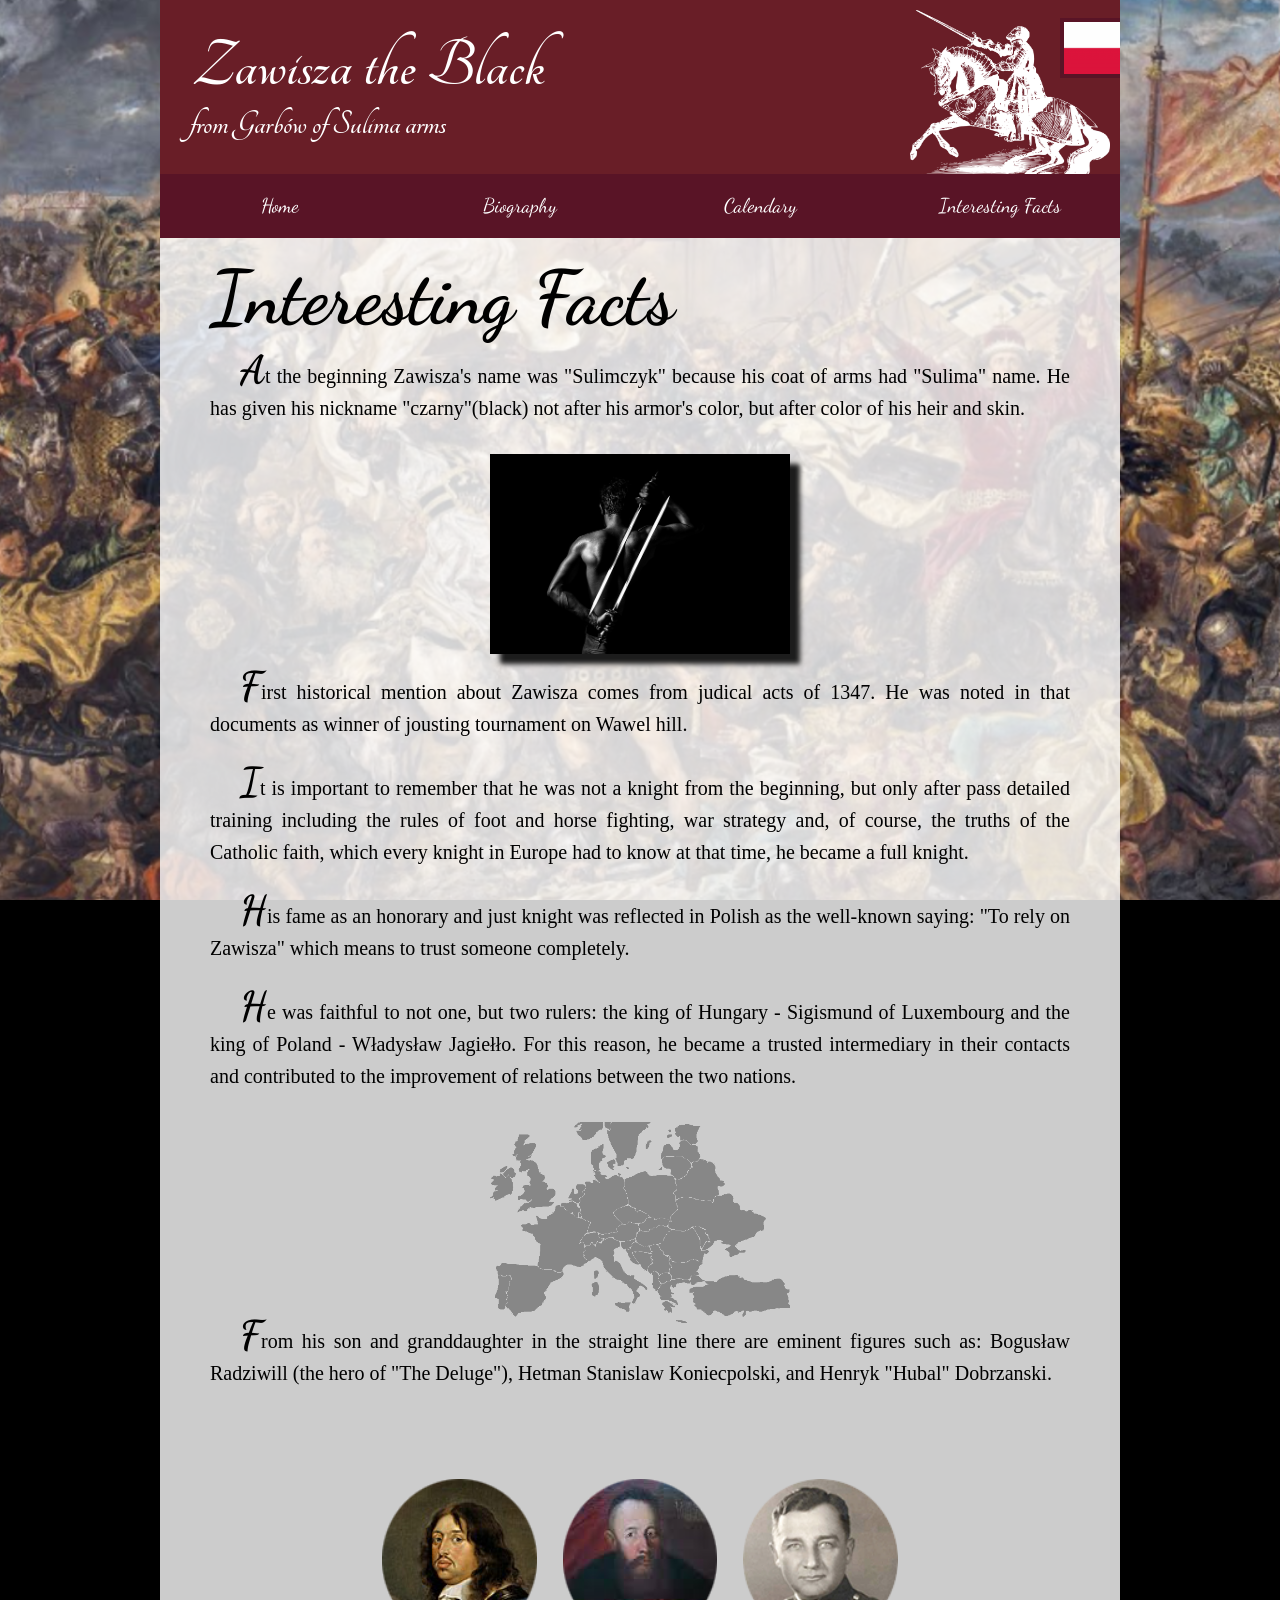
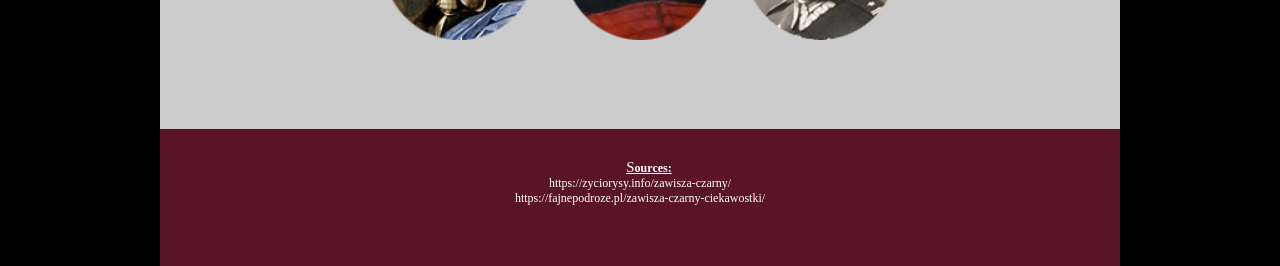
<file: ENG/podstrony/Ciekawostki.html>
<!DOCTYPE html>
<html lang="pl">
	<head>
		<meta name="viewport" content="width=device-width, initial-scale=1"/>
        <meta charset="UTF-8"/>
		<title>Zawisza Czarny</title>
        <link rel="icon" href="../../grafiki/ikona-helm.png" />
        <link rel="stylesheet" href="../../css/CSS.css">
		<style>
			.kn{
				width: 300px;
				height: auto;
				margin-left: auto;
				margin-right: auto;
				display: block;
				box-shadow: 10px 10px 5px #1c1c1c;
			}
			.eu{
				width: 300px;
				height: auto;
				margin-left: auto;
				margin-right: auto;
				display: block;
			}
			.radz{
				display: block;
				position: absolute;
				width: 30%;
				height: auto;
				left: 0;
			}
			.koniec{
				display: block;
				position: absolute;
				width: 30%;
				height: auto;
				left: 35%;
			}
			.hub{
				display: block;
				position: absolute;
				width: 30%;
				height: auto;
				right: 0;
			}
			.obrazki{
				position: relative;
				width: 60%;
				height: 200px;
				margin-left: auto;
				margin-right: auto;
			}
			.last{
				margin-bottom: 90px;
			}
			@media (max-width: 836px){
				.last{
				margin-bottom: 30px;
			}
				.obrazki{
					width: 80%;
					height: 150px;
				}
			}
			@media (max-width: 467px){
				.kn{
				width: 100%;
				}
				.obrazki{
					height: 100px;
				}
				.last{
					margin-bottom: 20px;
				}
				.eu{
					width: 100%;
				}
			}
			@media (max-width: 180px){
				.obrazki{
					height: 50px;
				}
			}
		</style>
	</head>
	<body>
        <div class="pudlo">
            <header> 
			<h1 class="title">Zawisza the Black</h1><h2 class="title2">from Garbów of Sulima arms</h2> 
			<img src="../../grafiki/horse_rider.png" alt="Horse Rider image" class="horse" width="200" height="180">
			</header>
				<div class="dropdownmenu">
					<img src="../../grafiki/menu.png" alt="Menu" class="hamburger">
					<nav class="menu2">
					<ul class="lis">
						<li class="zwijane"><a href="../Index.html" class="home1">Home</a></li>
						<li class="zwijane"><a href="Zyciorys.html" class="home1">Biography</a></li>
						<li class="zwijane"><a href="Kalendarium.html" class="home1">Calendary</a></li>
						<li class="zwijane"><a href="#" class="home1">Interesting Facts</a></li>
					</ul>
					</nav>
				</div>
            <nav class = "menu">
                <ul class="lis">
                    <li><a href="../Index.html" class="home">Home</a></li>
                    <li><a href="Zyciorys.html" class="home">Biography</a></li>
                    <li><a href="Kalendarium.html" class="home">Calendary</a></li>
                    <li><a href="#" class="home">Interesting Facts</a></li>
                </ul>
            </nav>
            <div class="tresc">
				<div class="eng">
					<a href="../../podstrony/Ciekawostki.html"><img src="../../grafiki/pl.jpg" alt="PL"></a>
				</div>
				<h3>Interesting Facts</h3>
				<p>At the beginning Zawisza's name was "Sulimczyk" because his coat of arms had "Sulima" name. He has given his nickname "czarny"(black) not after his armor's color, but after color of his heir and skin.</p>
				<img src="../../grafiki/knight.jpg" alt="knight" class="kn">
				<p class="knt">First historical mention about Zawisza comes from judical acts of 1347. He was noted in that documents as winner of jousting tournament on Wawel hill.</p>
				<p>It is important to remember that he was not a knight from the beginning, but only after pass detailed training including the rules of foot and horse fighting, war strategy and, of course, the truths of the Catholic faith, which every knight in Europe had to know at that time, he became a full knight.</p>
				<p>His fame as an honorary and just knight was reflected in Polish as the well-known saying: "To rely on Zawisza" which means to trust someone completely.</p>
				<p>He was faithful to not one, but two rulers: the king of Hungary - Sigismund of Luxembourg and the king of Poland - Władysław Jagiełło. For this reason, he became a trusted intermediary in their contacts and contributed to the improvement of relations between the two nations.</p>
				<img src="../../grafiki/europe.png" alt="map" class="eu">
				<p class="last">From his son and granddaughter in the straight line there are eminent figures such as: Bogusław Radziwill (the hero of "The Deluge"), Hetman Stanislaw Koniecpolski, and Henryk "Hubal" Dobrzanski.</p>
				<div class="obrazki">
					<img src="../../grafiki/radziewil.png" alt="radziwil" class="radz">
					<img src="../../grafiki/koniecpolski.png" alt="koniecpolski" class="koniec">
					<img src="../../grafiki/hubala.png" alt="hubala" class="hub">
				</div>
			</div>
			<footer>
				<p class="stopka" class="stopka" style="text-align: center;"><strong>Sources:</strong> <br/> https://zyciorysy.info/zawisza-czarny/ <br/> https://fajnepodroze.pl/zawisza-czarny-ciekawostki/</p>
				</footer>

		</div>
	<div class="loader_bg">
	<div class="loader"></div>
	</div>
	<script src="https://cdnjs.cloudflare.com/ajax/libs/jquery/3.4.1/jquery.min.js"></script>
    <script>
        setTimeout(function(){
            $('.loader_bg').fadeToggle();
        }, 1500);
	</script>
	</body>
</html>
</file>
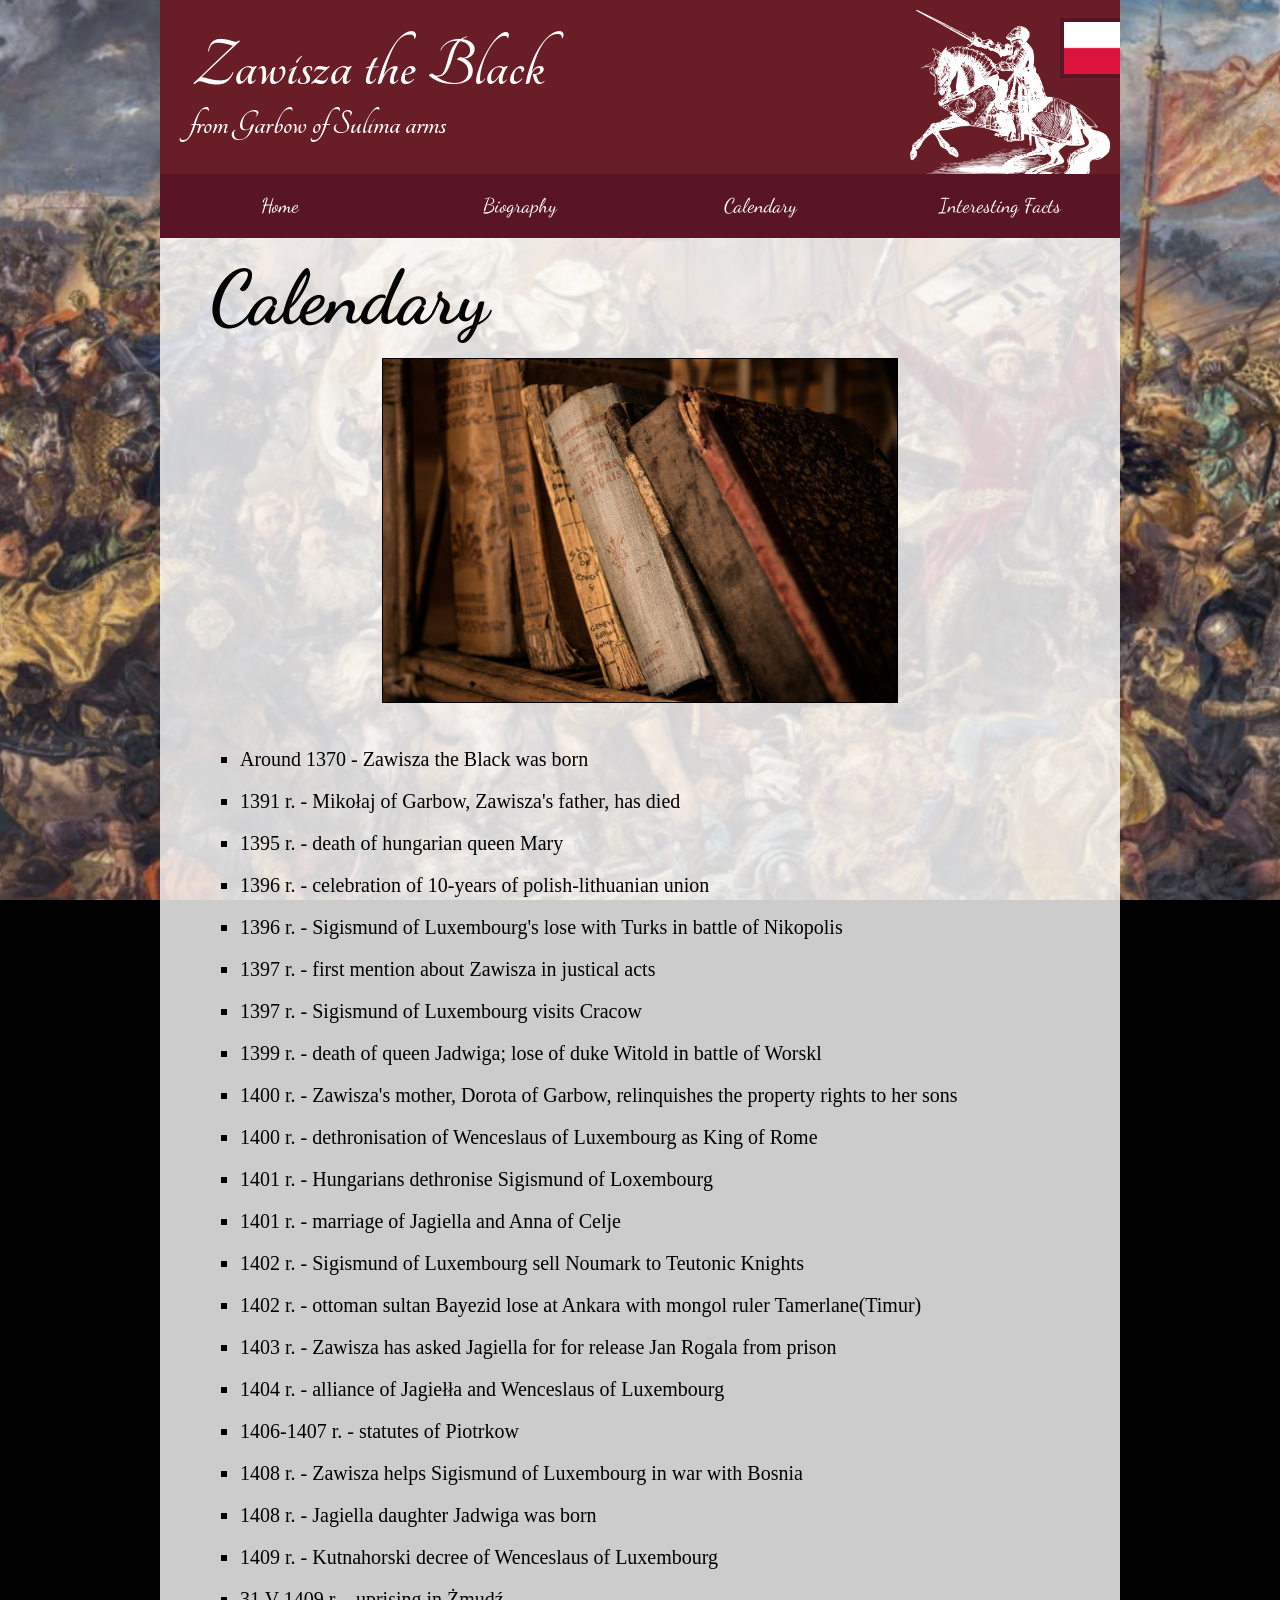
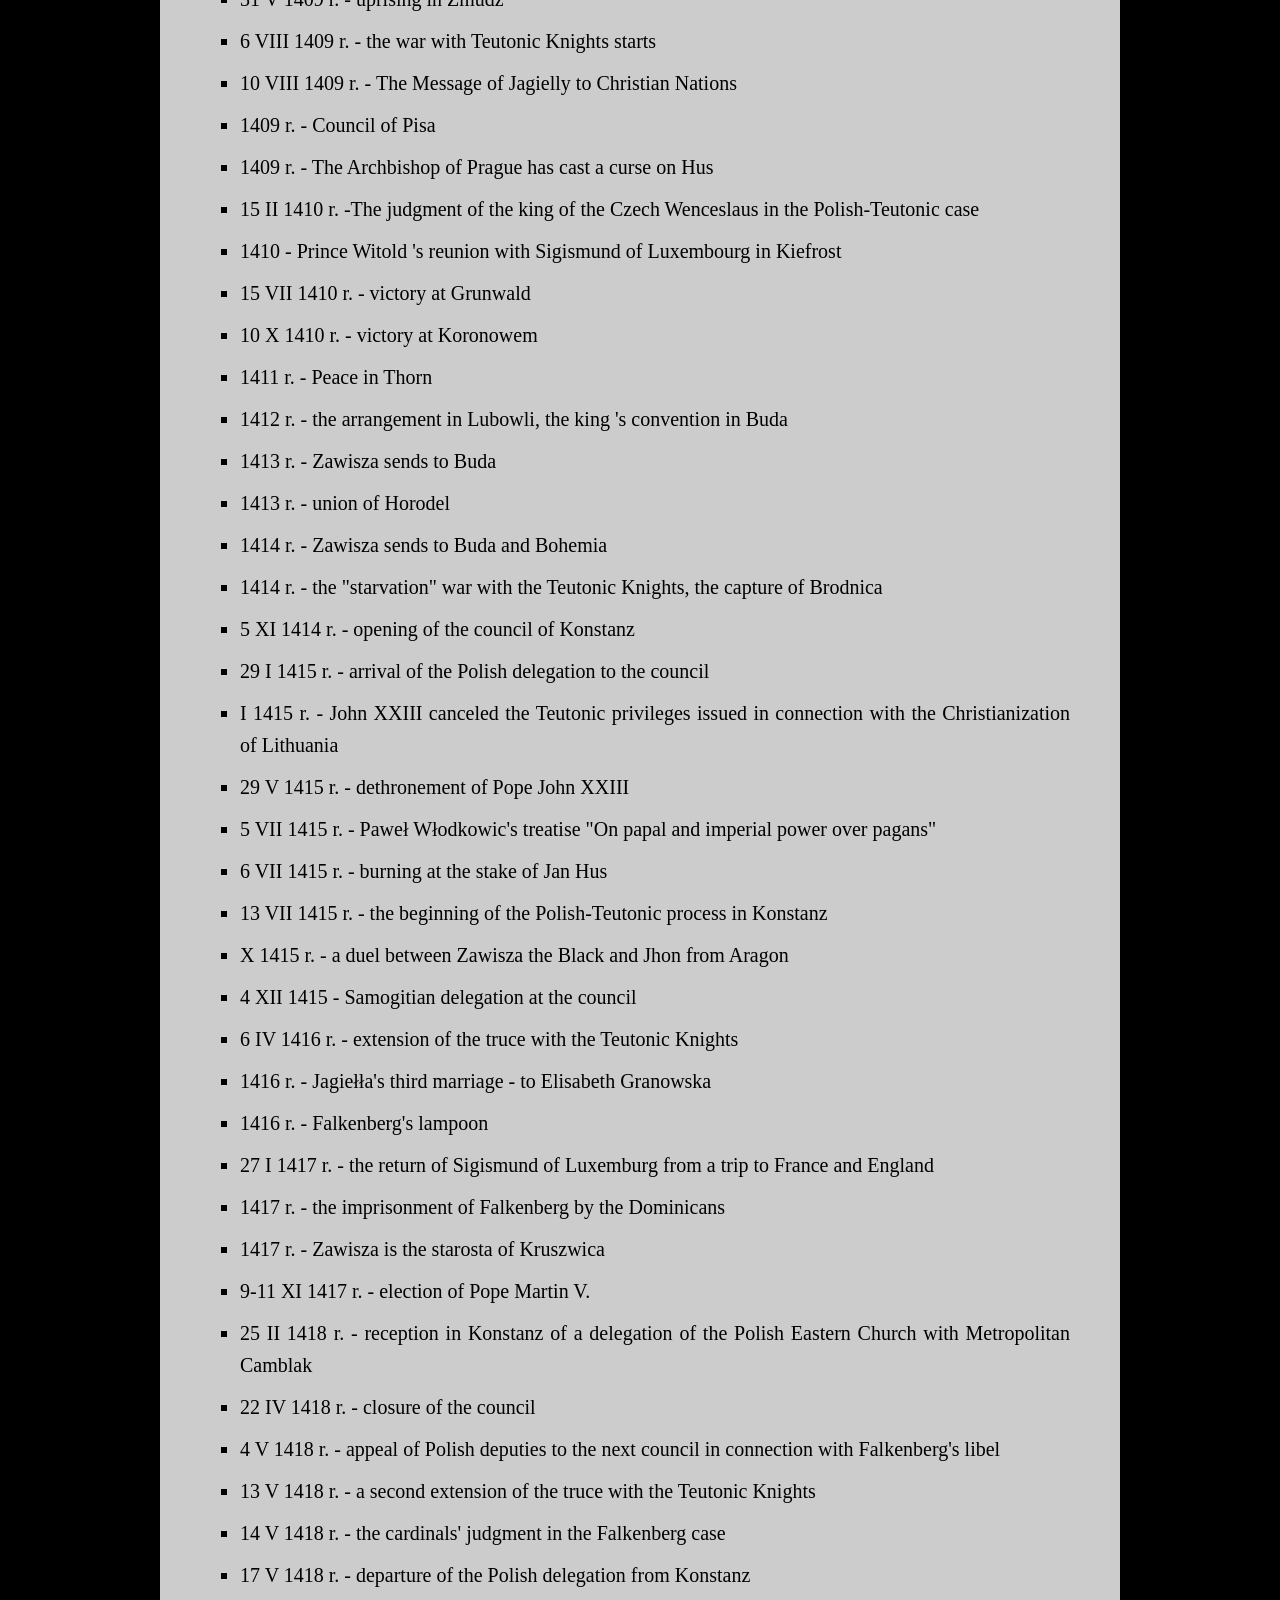
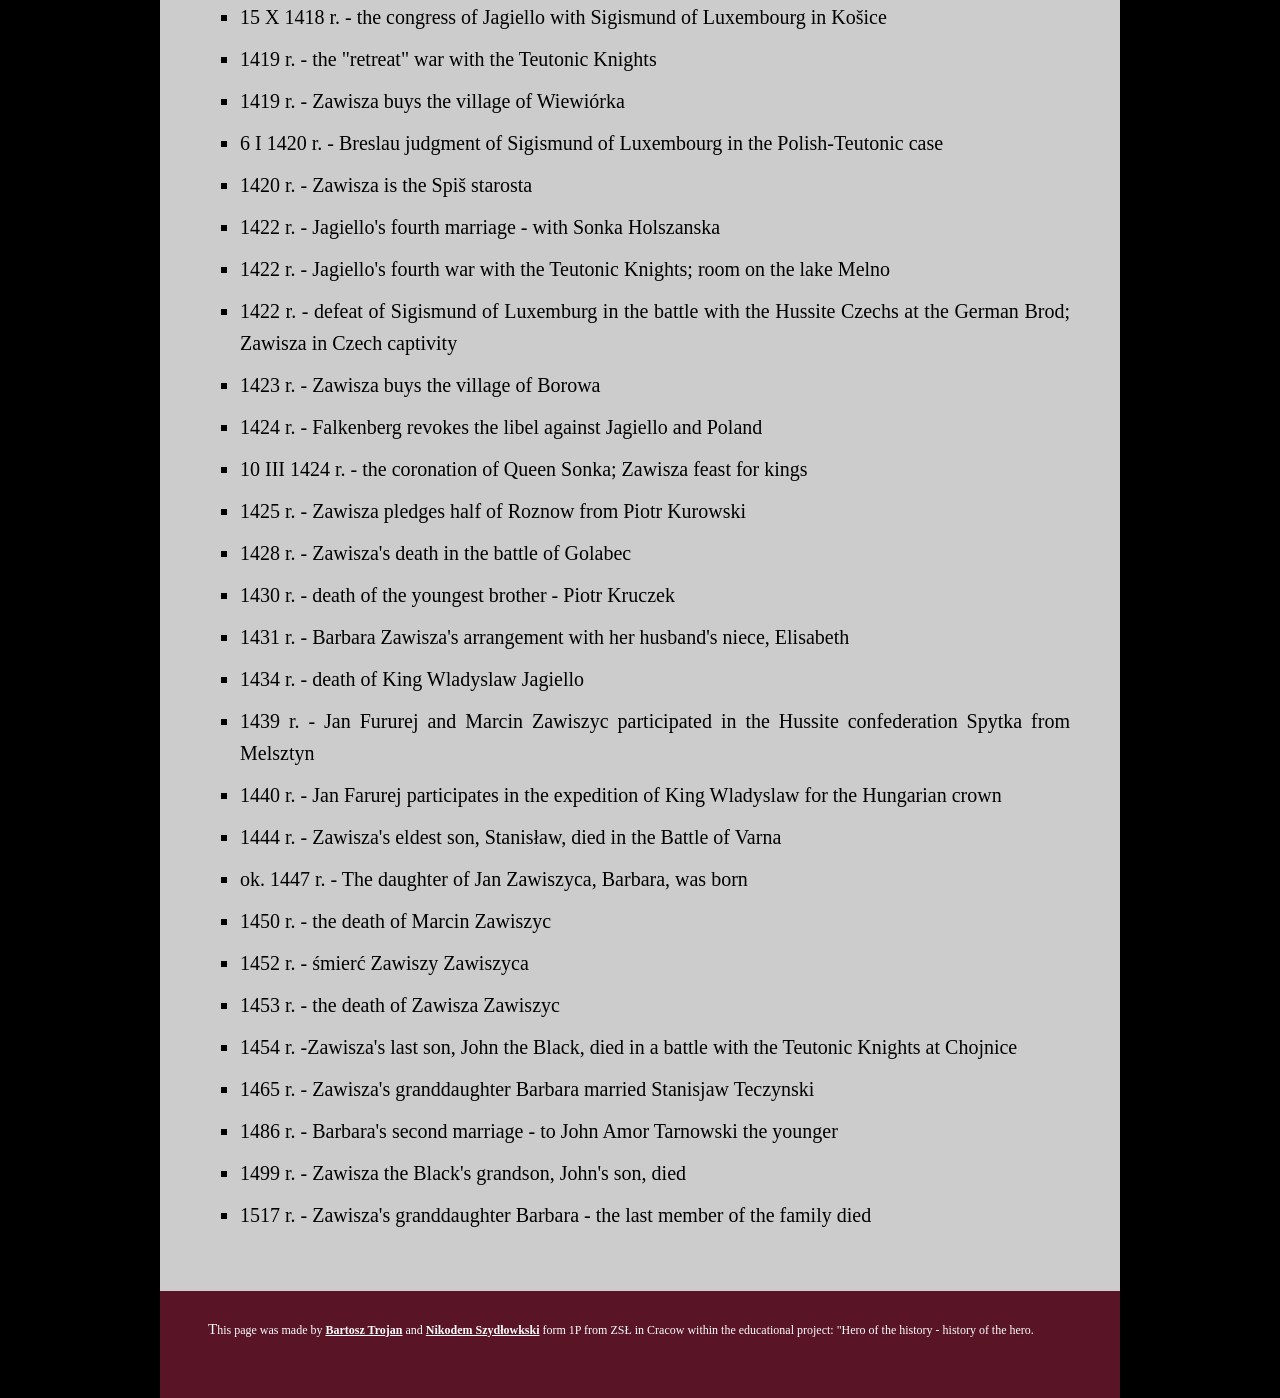
<file: ENG/podstrony/Kalendarium.html>
<!DOCTYPE html>
<html lang="pl">
	<head>
		<meta name="viewport" content="width=device-width, initial-scale=1"/>
        <meta charset="UTF-8"/>
		<title>Zawisza the Black</title>
        <link rel="icon" href="../../grafiki/ikona-helm.png" />
        <link rel="stylesheet" href="../../css/CSS.css">
		<style>
			.lista{
				margin-left: 30px;
				list-style-type: square;
				margin-top: 40px;
			}
			.lista li{
				margin: 10px auto;
			}
			.dropdownmenu{
					position: absolute;
				}
			.books{
				width: 60%;
				display: block;
				margin-left: auto;
				margin-right: auto;
				border: 1px solid black;
			}
			@media(max-width: 960px){
				.books{
					margin-top: 160px;
				}
			}
			@media (max-width: 300px){
				.lista{
					font-size: 8px;
					margin-top: 40px;
					margin-left: 10px;
					
				}
				.books{
					width: 80%;
					margin-top: 80px;
				}
			}
			@media (max-width: 120px){
				.lista li{
					font-size: 5px;
				}
			}
		</style>
	</head>
	<body>
        <div class="pudlo">
            <header> 
			<h1 class="title">Zawisza the Black</h1><h2 class="title2">from Garbow of Sulima arms</h2> 
			<img src="../../grafiki/horse_rider.png" alt="Horse Rider image" class="horse" width="200" height="180">
			</header>
				<div class="dropdownmenu">
					<img src="../../grafiki/menu.png" alt="Menu" class="hamburger">
					<nav class="menu2">
					<ul class="lis">
						<li class="zwijane"><a href="../Index.html" class="home1">Home</a></li>
						<li class="zwijane"><a href="Zyciorys.html" class="home1">Biography</a></li>
						<li class="zwijane"><a href="#" class="home1">Calendary</a></li>
						<li class="zwijane"><a href="Ciekawostki.html" class="home1">Interesting Facts</a></li>
					</ul>
					</nav>
				</div>
            <nav class="menu">
                <ul class="lis">
                    <li><a href="../Index.html" class="home">Home</a></li>
                    <li><a href="Zyciorys.html" class="home">Biography</a></li>
                    <li><a href="#" class="home">Calendary</a></li>
                    <li><a href="Ciekawostki.html" class="home">Interesting Facts</a></li>
                </ul>
            </nav>
            <div class="tresc">
				<div class="eng">
					<a href="../../podstrony/Kalendarium.html"><img src="../../grafiki/pl.jpg" alt="PL"></a>
				</div>
				<h3>Calendary</h3>
				<img src="../../grafiki/books.jpg" alt="books" class="books">
				<ul class="lista">
					<li>Around 1370 - Zawisza the Black was born</li>
					<li>1391 r. - Mikołaj of Garbow, Zawisza's father, has died</li>
					<li>1395 r. - death of hungarian queen Mary</li>
					<li>1396 r. - celebration of 10-years of polish-lithuanian union</li>
					<li>1396 r. - Sigismund of Luxembourg's lose with Turks in battle of Nikopolis</li>
					<li>1397 r. - first mention about Zawisza in justical acts</li>
					<li>1397 r. - Sigismund of Luxembourg visits Cracow</li>
					<li>1399 r. - death of queen Jadwiga; lose of duke Witold in battle of Worskl</li>
					<li>1400 r. - Zawisza's mother, Dorota of Garbow, relinquishes the property rights to her sons</li>
					<li>1400 r. - dethronisation of Wenceslaus of Luxembourg as King of Rome</li>
					<li>1401 r. - Hungarians dethronise Sigismund of Loxembourg</li>
					<li>1401 r. - marriage of Jagiella and Anna of Celje</li>
					<li>1402 r. - Sigismund of Luxembourg sell Noumark to Teutonic Knights</li>
					<li>1402 r. - ottoman sultan Bayezid lose at Ankara with mongol ruler Tamerlane(Timur)</li>
					<li>1403 r. - Zawisza has asked Jagiella for for release Jan Rogala from prison</li>
					<li>1404 r. - alliance of Jagiełła and Wenceslaus of Luxembourg</li>
					<li>1406-1407 r. - statutes of Piotrkow</li>
					<li>1408 r. - Zawisza helps Sigismund of Luxembourg in war with Bosnia</li>
					<li>1408 r. - Jagiella daughter Jadwiga was born</li>
					<li>1409 r. - Kutnahorski decree of Wenceslaus of Luxembourg</li>
					<li>31 V 1409 r. - uprising in Żmudź</li>
					<li>6 VIII 1409 r. - the war with Teutonic Knights starts</li>
					<li>10 VIII 1409 r. - The Message of Jagielly to Christian Nations</li>
					<li>1409 r. - Council of Pisa</li>
					<li>1409 r. - The Archbishop of Prague has cast a curse on Hus</li>
					<li>15 II 1410 r. -The judgment of the king of the Czech Wenceslaus in the Polish-Teutonic case</li>
					<li>1410 - Prince Witold 's reunion with Sigismund of Luxembourg in Kiefrost</li>
					<li>15 VII 1410 r. - victory at Grunwald</li>
					<li>10 X 1410 r. - victory at Koronowem</li>
					<li>1411 r. - Peace in Thorn</li>
					<li>1412 r. - the arrangement in Lubowli, the king 's convention in Buda</li>
					<li>1413 r. - Zawisza sends to Buda</li>
					<li>1413 r. - union of Horodel</li>
					<li>1414 r. - Zawisza sends to Buda and Bohemia</li>
					<li>1414 r. - the "starvation" war with the Teutonic Knights, the capture of Brodnica</li>
					<li>5 XI 1414 r. - opening of the council of Konstanz</li>
					<li>29 I 1415 r. - arrival of the Polish delegation to the council</li>
					<li>I 1415 r. - John XXIII canceled the Teutonic privileges issued in connection with the Christianization of Lithuania</li>
					<li>29 V 1415 r. - 
                    dethronement of Pope John XXIII</li>
					<li>5 VII 1415 r. - 
                    Paweł Włodkowic's treatise "On papal and imperial power over pagans"</li>
					<li>6 VII 1415 r. - burning at the stake of Jan Hus</li>
					<li>13 VII 1415 r. - the beginning of the Polish-Teutonic process in Konstanz</li>
					<li>X 1415 r. - a duel between Zawisza the Black and Jhon from Aragon</li>
					<li>4 XII 1415 - Samogitian delegation at the council</li>
					<li>6 IV 1416 r. - extension of the truce with the Teutonic Knights</li>
					<li>1416 r. - Jagiełła's third marriage - to Elisabeth Granowska</li>
					<li>1416 r. - Falkenberg's lampoon</li>
					<li>27 I 1417 r. - the return of Sigismund of Luxemburg from a trip to France and England</li>
					<li>1417 r. - the imprisonment of Falkenberg by the Dominicans</li>
					<li>1417 r. - Zawisza is the starosta of Kruszwica</li>
					<li>9-11 XI 1417 r. - election of Pope Martin V.</li>
					<li>25 II 1418 r.  - reception in Konstanz of a delegation of the Polish Eastern Church with Metropolitan Camblak</li>
					<li>22 IV 1418 r. - closure of the council</li>
					<li>4 V 1418 r. - appeal of Polish deputies to the next council in connection with Falkenberg's libel</li>
					<li>13 V 1418 r. - a second extension of the truce with the Teutonic Knights</li>
					<li>14 V 1418 r. - the cardinals' judgment in the Falkenberg case</li>
					<li>17 V 1418 r. - departure of the Polish delegation from Konstanz</li>
					<li>15 X 1418 r. - the congress of Jagiello with Sigismund of Luxembourg in Košice</li>
					<li>1419 r. - the "retreat" war with the Teutonic Knights</li>
					<li>1419 r. - Zawisza buys the village of Wiewiórka</li>
					<li>6 I 1420 r. - Breslau judgment of Sigismund of Luxembourg in the Polish-Teutonic case</li>
					<li>1420 r. - Zawisza is the Spiš starosta</li>
					<li>1422 r. -  Jagiello's fourth marriage - with Sonka Holszanska</li>
					<li>1422 r. - Jagiello's fourth war with the Teutonic Knights; room on the lake Melno</li>
					<li>1422 r. - defeat of Sigismund of Luxemburg in the battle with the Hussite Czechs at the German Brod; Zawisza in Czech captivity</li>
					<li>1423 r. - Zawisza buys the village of Borowa</li>
					<li>1424 r. - Falkenberg revokes the libel against Jagiello and Poland</li>
					<li>10 III 1424 r. - the coronation of Queen Sonka; Zawisza feast for kings</li>
					<li>1425 r. - Zawisza pledges half of Roznow from Piotr Kurowski</li>
					<li>1428 r. - Zawisza's death in the battle of Golabec</li>
					<li>1430 r. - death of the youngest brother - Piotr Kruczek</li>
					<li>1431 r. - Barbara Zawisza's arrangement with her husband's niece, Elisabeth </li>
					<li>1434 r. - death of King Wladyslaw Jagiello</li>
					<li>1439 r. - Jan Fururej and Marcin Zawiszyc participated in the Hussite confederation Spytka from Melsztyn</li>
					<li>1440 r. - Jan Farurej participates in the expedition of King Wladyslaw for the Hungarian crown</li>
					<li>1444 r. - Zawisza's eldest son, Stanisław, died in the Battle of Varna</li>
					<li>ok. 1447 r. - The daughter of Jan Zawiszyca, Barbara, was born</li>
					<li>1450 r. - the death of Marcin Zawiszyc</li>
					<li>1452 r. - śmierć Zawiszy Zawiszyca</li>
					<li>1453 r. - the death of Zawisza Zawiszyc</li>
					<li>1454 r. -Zawisza's last son, John the Black, died in a battle with the Teutonic Knights at Chojnice</li>
					<li>1465 r. - Zawisza's granddaughter Barbara married Stanisjaw Teczynski</li>
					<li>1486 r. - Barbara's second marriage - to John Amor Tarnowski the younger</li>
					<li>1499 r. - Zawisza the Black's grandson, John's son, died</li>
					<li>1517 r. - Zawisza's granddaughter Barbara - the last member of the family died</li>
				</ul>
			</div>
			<footer>
				<p class="stopka">This page was made by <strong>Bartosz Trojan</strong> and 
				<strong>Nikodem Szydłowkski</strong> form 1P from ZSŁ in Cracow within the educational project: "Hero of the history - history of the hero.</p>
			</footer>
		</div>
	<div class="loader_bg">
	<div class="loader"></div>
	</div>
	<script src="https://cdnjs.cloudflare.com/ajax/libs/jquery/3.4.1/jquery.min.js"></script>
    <script>
        setTimeout(function(){
            $('.loader_bg').fadeToggle();
        }, 1500);
	</script>
	</body>
</html>
</file>
<file: css/CSS.css>
@import url('https://fonts.googleapis.com/css2?family=Dancing+Script:wght@500&family=Tangerine:wght@700&display=swap');
/*
 - Zmien w media 120px .cytat top: -60px
 - W zwykłym .cytat margin-top: -50px;
 - Zmien w Ciekawostkach margin-top tekstowi pod obrazkiem
 - Wywal border w  Zyciorysie (w angielskim jak i w polskim)
 - Zamien css
 - odzwiedz
 - stopka w ciekawostkach
*/
*
    {
    box-sizing:border-box;
    margin: 0;
	padding: 0;
	font-family: Times New Roman, serif;
	}
body
    {
	background-image: url('../grafiki/grunwald-tlo.png');
    background-color: black;
    background-repeat: no-repeat;
	background-size: cover;
	background-attachment: fixed;
	}
.pudlo
    {   
    width: min(100%, 960px); 
    margin-left: auto;
    margin-right: auto;
	color: white;
	overflow: hidden;
    }
.tresc
    {
    width: 100%;
    text-align: justify;
	background: rgba(255,255,255,0.8);
	color: black;
	padding: 20px 50px 50px 50px;
	line-height: 1.6;
	position: relative;
	font-size: 20px;
    }
header{
	padding: 30px 30px;
	background: #691E27;
	position: relative;
	}
footer{
	background-color: #591426;
	padding: 30px 30px;
	}
.menu{
	width: 100%;
	list-style-type: none;
	position: relative;
	top: 0;
	z-index: 1;
	}
.menu2{
	width: 100%;
	list-style-type: none;
	position: relative;
	top: 5px;
	z-index: 1;
	transform: scaleY(0);
	transition: transform .3s;
	}
.hamburger{
	width: 32px;
	height: 32px;
}
.lis li{
	text-align: center;
	background: #591426;
	float: left;
	}
.menu .lis li{
	display: inline;
	width: 25%;

}
.cytat{
	margin-top: 50px;
}
q{
	font-family: 'Tangerine', cursive;
}
a{
	text-decoration: none;
	color: white;
	width: 100%;
	height: 100%;
	padding: 20px 10px;
	display: flex;
	justify-content: center;
	align-items: center;
	}
.home
    {
    color: white;
	display: inline-block;
	font-family: 'Dancing Script', cursive;
	font-size: 20px;
	}
.stopka{
	font-size: 12px;
	}
strong{
	font-weight: bold;
	text-decoration: underline;
	}
.lis li:hover{
	background-color: #6B0021;
	transition: background-color .3s, border .3s;
	}
/*li:hover a{
	color: black;
	transition: background-color .3s, border .3s;
	}*/
.title{
	font-size: 70px;
	font-family: 'Tangerine', cursive;
	}
.title2{
	font-size: 35px;
	font-family: 'Tangerine', cursive;
}
.horse{
	position: absolute;
	right: 10px;
	top: 10px;
	}
p{
	margin-bottom: 30px;
	text-indent: 1.5em;
	}
.tresc p::first-letter{
	font-family: 'Dancing Script', cursive;
	font-weight: bolder;
	font-size: 40px;
	line-height: 0.6em;
	}



	.dropdownmenu{
		height: 60px;
		width: 100%;
		font-size: 25px;
		background: #4a1120;
		border: none;
		color: white;
		font-family: 'Dancing Script', cursive;
		display: none;
		text-align: center;
		padding-left: auto;
		padding-right: auto;
		position: relative;
		padding-top: 15px;
		z-index: 1;
}
	.stopka::first-letter{
		font-family: Times New Roman;
		font-weight: normal;
		font-size: 15px;
	}
	h3{
		font-size: 75px;
		font-family: 'Dancing Script', cursive;
		font-weight: bolder;
	}
	.eng{
		position: fixed;
		right: 0;
		left: 0;
		margin: auto;
		top: 2%;
		width: 60px;
		height: 60px;
		padding: 0;
		z-index: 2;
		border-top: 4px solid #591426;
		border-left: 4px solid #591426;
		border-bottom: 4px solid #591426;
		Transform: translateX(450px);
	}
	.eng a{
		padding: 0;
		display: block;
		width: 100%;
		height: 100%;
	}
	.eng a img{
		display: block;
		width: 100%;
		height: 100%;
	}
	.cytat{
		margin-top: 100px;
	}
	h4{
		font-size: 40px;
		font-family: Times New Roman;
		font-weight: bold;
		margin-top: 30px;
	}
	h4::first-letter{
		font-family: 'Dancing Script', cursive;
		font-size: 60px;
	}
		.loader_bg{
    position: fixed;
    z-index: 999999;
    background: #fff;
    width: 100%;
    height: 100%;
}
	.loader{
		border: 0 soild transparent;
		border-radius: 50%;
		width: 150px;
		height: 150px;
		position: absolute;
		top: calc(50vh - 75px);
		left: calc(50vw - 75px);
	}
	.loader:before, .loader:after{
		content: '';
		border: 1em solid #691E27;
		border-radius: 50%;
		width: inherit;
		height: inherit;
		position: absolute;
		top: 0;
		left: 0;
		animation: loader 2s linear infinite;
		opacity: 0;
	}
	.loader:before{
		animation-delay: .5s;
	}
	@keyframes loader{
		0%{
			transform: scale(0);
			opacity: 0;
		}
		50%{
			opacity: 1;
		}
		100%{
			transform: scale(1);
			opacity: 0;
		}
	}
	.knt{
	padding-top: 20px;
	}


	
@media (max-width: 1200px){
	.horse{
		display: none;
		}
.lis li{
		padding: 0 10px;
		height: 60px;
		display: flex;
		justify-content: center;
		align-items: center;
		}
	}

@media (max-width: 960px){
	.menu{
		display: none;
	}
		.dropdownmenu:hover .menu2 {
		transform: scaleY(1);
		position: relative;

	}
	.dropdownmenu{
		display: block;
	}
	.home1{
		font-family:  'Dancing Script', cursive;
		font-size: 20px;
		color: white;
		}
	.zwijane{
		width: 100%;
		display: block;
		background-color: #591426;
	}
	h3{
		position: absolute;
		font-size: 70px;
		top: 80px;
		left: 20px;
		}
	.eng{
		top: 5%;
		left: auto;
		margin: 0;
		position: fixed;
		Transform: translateX(0);
		width: 40px;
		height: 40px;
		border-top: 2px solid #591426;
		border-left: 2px solid #591426;
		border-bottom: 2px solid #591426;
	}
	
}
@media (max-width: 467px){
		.dropdownmenu{
			font-size: 18px;
			padding-top: 10px;
			height: 50px;
			}
		.title{
			font-size: 35px;
		}
		header{
			padding: 10px 10px;
		}
		.title2{
			font-size: 25px;
		}
		.home{
			font-size: 18px;
		}
		p{
			font-size: 15px;
		}
		.stopka{ 
			font-size: 10px;
		}
		.tresc p::first-letter{
			font-size: 30px;
		}
		.menu2{
			top: 2px;
		}
		h3{
		font-size: 50px;
		top: 60px;
		}
		.eng{
		width: 30px;
		height: 30px;
		border-top: 2px solid #591426;
		border-left: 2px solid #591426;
		border-bottom: 2px solid #591426;
		}
	h4{
		font-size: 30px;
		margin-top: 20px;
	}
	h4::first-letter{
		font-size: 40px;
	}

	@media (max-width: 300px){
		.dropdownmenu{
			padding-top: 4px;
		}
		.lis .zwijane{
			height: 30px;
		}
		.zwijane a{
			height: 30px;
		}
		.hamburger{
			width: 20px;
			height: 20px;
		}
		.tresc{
			padding: 20px;
		}
		.title{
		font-size: 25px;
		}
		.title2{
			font-size: 15px;
		}
		.home{
			font-size: 10px;
		}
		li{
			height: 30px;
		}
		p{
			font-size: 8px;
		}
		.stopka{ 
			font-size: 10px;
		}
		.tresc p::first-letter{
			font-size: 25px;
		}
		.dropdownmenu{
			height: 30px;
			font-size: 15px;
		}
		.home1{
			font-size: 10px;
		}
		a{
			padding: 10px 5px;
		}
		footer{
			padding: 4px;
		}
		.stopka{
			font-size: 5px;
		}
		.eng{
		width: 16px;
		height: 16px;
		border-top: 1px solid #591426;
		border-left: 1px solid #591426;
		border-bottom: 1px solid #591426;
		}
		.eng a{
			padding-top: 0;
		}
		.eng a img{
			margin: 0;
		}
		.menu2{
		top: 1px;
		}
		h3{
		font-size: 32px;
		top: 50px;
		}
			h4{
		font-size: 15px;
		margin-top: 10px;
		}
		h4::first-letter{
			font-size: 25px;
		}
	}@media (max-width: 120px){
		.hamburger{
			width: 10px;
			height: 10px;
		}
		.dropdownmenu{
			padding-top: 5px;
		}
		.title{
		font-size: 20px;
		}
		.title2{
			font-size: 10px;
		}
		.home{
			font-size: 5px;
		}
		li{
			height: 20px;
		}
		p{
			font-size: 5px;
		}
		.stopka{ 
			font-size: 3px;
		}
		footer{
			height: 30px;
			padding: 5px 5px;
		}
		.tresc p::first-letter{
			font-size: 15px;
		}
		.tresc{
			padding: 10px;
		}
		.dropdownmenu{
			height: 20px;
			font-size: 10px;
		}
		h3
		{
		font-size: 20px;
		top: 30px;
		left: 10px;
		}
		.eng{
		width: 10px;
		height: 10px;
		border-top: 0.5px solid #591426;
		border-left: 0.5px solid #591426;
		border-bottom: 0.5px solid #591426;
		}
		h4{
		font-size: 8px;
		margin-top: 5px;
		}
		h4::first-letter{
			font-size: 18px;
		}

	}
</file>
